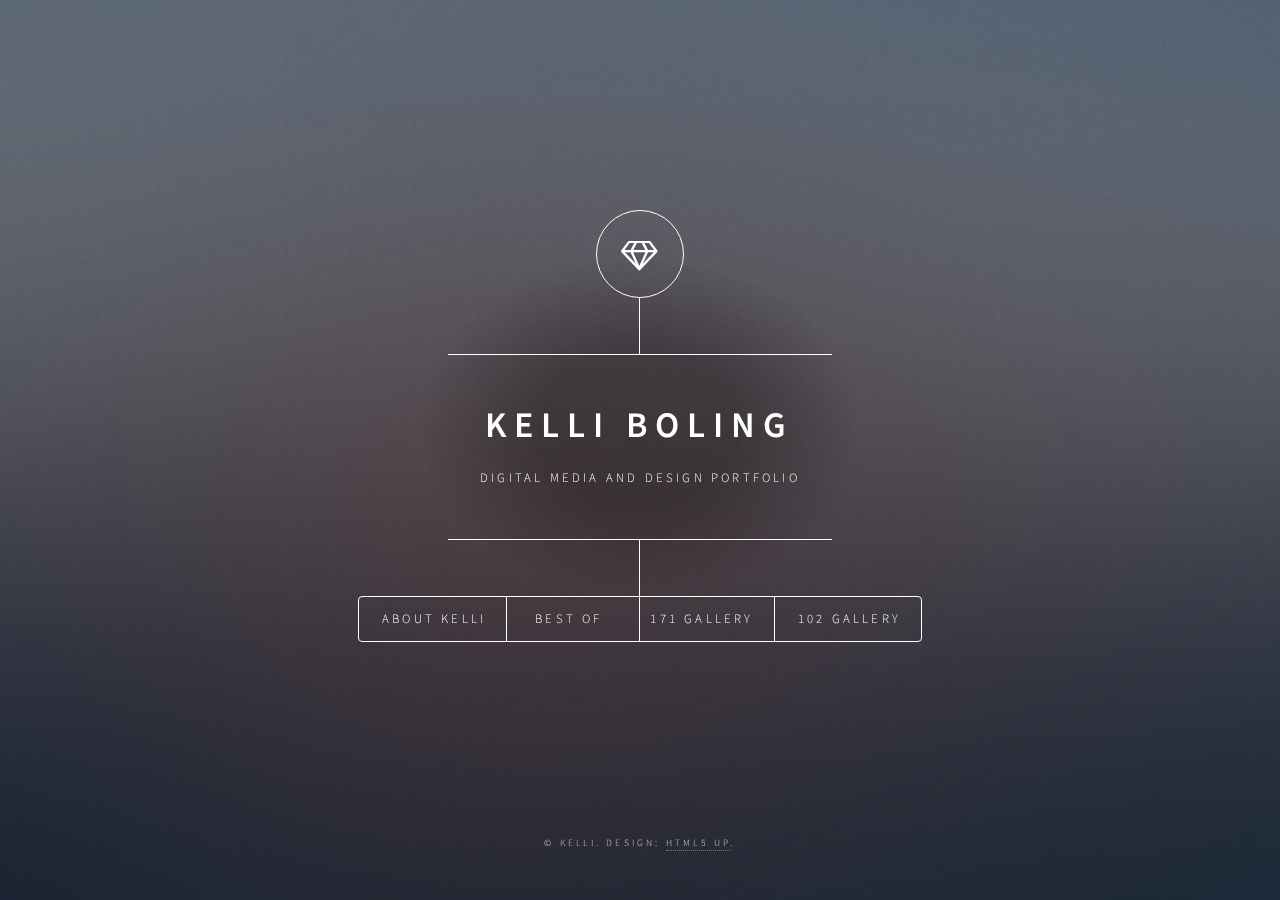
<file: html5up-dimension/index.html>
<!DOCTYPE HTML>
<!--
	Dimension by HTML5 UP
	html5up.net | @ajlkn
	Free for personal and commercial use under the CCA 3.0 license

	(html5up.net/license)
-->
<html>

<head>
	<title>Portfolio</title>
	<meta charset="utf-8" />
	<meta name="viewport" content="width=device-width, initial-scale=1,
	 user-scalable=no" />
	<link rel="stylesheet" href="assets/css/main.css" />
	<noscript>
		<link rel="stylesheet" href="assets/css/noscript.css" /></noscript>
</head>

<body class="is-preload">

	<!-- Wrapper -->
	<div id="wrapper">

		<!-- Header -->
		<header id="header">
			<div class="logo">
				<span class="icon fa-diamond"></span>
			</div>
			<div class="content">
				<div class="inner">
					<h1>Kelli Boling</h1>
					<p>Digital Media and Design Portfolio</p>
				</div>
			</div>
			<nav>
				<ul>
					<li><a href="#about">About Kelli</a></li>
					<li><a href="#bestof">Best of</a></li>
					<li><a href="#art171">171 Gallery</a></li>
					<li><a href="#art102">102 Gallery</a></li>

					<!--<li><a href="#elements">Elements</a></li>-->
				</ul>
			</nav>
		</header>

		<!-- Main -->
		<div id="main">

			<!-- Intro -->
			<article id="art171">
				<h2 class="major">171 Gallery</h2>
			<h3	<p>These photos show off some of my images from the Arts 171 class and
					I choose the pictures based off the composition and outcome of the
					piece.</p> </h3>
				<span class="image main"><img src="boot.jpg" alt="" /></span>
				<p>This piece is a Travel poster to Visit a rather odd place as a
					design challenge, which I placed first in. I used blending and
					shading to give a soft tone to this piece. I used bubble stamps
					to add texture and color to the water. The font was gotten online
					but I edited the font to get it to stand out more and have a vintage look.
				</p>
				<span class="image main"><img src="fashion.jpg" alt="" /></span>
				<p>This poster is using bright colors and odd pictures to gain
					attention towards the Fashion show. The swirl curves around the
					title and location to emphasize it. Theme was a big part of this
					poster and the theme was colorful, ornate, beauty items that could
					be found in the main figure’s room. I used pastel, neon, sparkles to
					make the background pop more.
				</p>
				<span class="image main"><img src="can.jpg" alt="" /></span>
				<p>This poster demonstrates recycling while using bright colors to
					make it appealing to the eye. The text is multicolor to add more
					beauty to the message of the poster along with working with the
					background. The texture of the bottle and bin were made by adding
					shading but in a chunky way so the individual highlights and shadows
					can be scene. The background has a watercolor feel while also
					resembling paper to fit in the theme of recycling.
				</p>


			</article>

			<!-- Work -->
			<article id="bestof">
				<h2 class="major">Best Of</h2>
			<h3	<p> These three photos are what I consider to be my top three designs
					of this class. I judged this by concept and final appearance. </h3>
				</p>
			<span class="image main"><img src="quofum.jpg" alt="" /></span>
				<p>This piece is based on the combination of the book “Quofum” by Alan
					Dean Foster and “Reader Player One” by Ernest Cline. It combines the
					alien Planet, Quofum along with its alien residence, and the video
					game aspects of Ready player one. I used a lot of water color
					blending to get a childrens’ book feel. I designed the Aliens
					based on the detailed descriptions in the book.</p>

				<span class="image main"><img src="Instructions.jpg" alt="" /></span>
				<p>This piece is an instruction manual on how to grow a flower
					the way a scarecrow would. The five step process contains visuals
					of the scarecrow’s directions along with writing.This project was
					meant to focus on line so I used thick lines to outline the main
					ideas of a shape and smaller lines on the details. I used the cross
					hatching to show the texture of the burlap on the scarecrow and I
					overlapped the clouds to give demienion to the sky.
				</p>
				<span class="image main"><img src="carposter.jpg" alt="" /></span>
				<p>This poster uses the pops of neon color to gain attention to the car show.
					It’s a race car in front of a cityscape, during a peculiar storm.
					The neon accents on this poster were used to show a radioactive
					magic brought onto the city. The reflection of the city into the
					water was to add more detail to the otherwise blank bottom to
					accompany the words. </p>


			</article>

			<!-- About -->
			<article id="about">
				<h2 class="major">About Kelli</h2>

				<span class="image main"><img src="34570462_401407083671762_231069780831
					6858368_n.jpg" alt="" /></span>
				<p>Hello I am Kelli Boling and I go to Grand Ledge High School.
					I take a digital media and design class through LCC.
					Throughout the class I won a design challenge and placed in another.
					Back at my high school I play in the band and am apart of the
					marching band along with film club and spanish club. I intend on
					going into some sort of design as I begin to look into colleges.
				</p>
			<p>Contact me at kb81502@yahoo.com</p>
			</article>

			<!-- Contact -->
			<article id="art102">
				<h2 class="major">102 Gallery</h2>
			<h3	<p> This category is based on the projects we did surrounding balance,
				rhythm, unity and other similar concepts.
</p> </h3>
				<span class="image main"><img src="girl.jpg" alt="" /></span>
				<p>The is an image of two girls in a flowing dresses falling through a
					snowy-scene. It’s reflected and in different colors to give it a trippy
					feel, as if they’re falling through different dimensions. In the
					center is the more natural, starting point of the scene. I used
					photos of dancers to get them to have a very whimsical essence and
					a graceful position.
				</p>
				<span class="image main"><img src="toy.jpg" alt="" /></span>
				<p>This is a scene of fun and excitement with toys running rampant
					through a quiet country area. There is a mystical feel to this piece
					and with having a child-like air. I used color theming so everything
					would blend together and look cohesive. I used glittery fireworks to
					sprinkle on the image so it would look more magical. I also cut
					and blended the individual toys into the background so it wasn’t choppy.
				</p>
				<span class="image main"><img src="swordfish.jpg" alt="" /></span>
				<p>Four Images made only out of swordfishes in black and white. They
					form patterns or shapes, such as kelp, sun, and an island.
					The swordfishes we positioned to for shapes by overlapping or
					touching in opposing colors to carve out areas on the canvas. Also
					the touching of fins or noses create even more changed space.
				</p>

			</article>

			<!-- Elements -->
			<article id="elements">
				<h2 class="major">Elements</h2>

				<section>
					<h3 class="major">Text</h3>
					<p>This is <b>bold</b> and this is <strong>strong</strong>. This is
						<i>italic</i> and this is <em>emphasized</em>.
						This is <sup>superscript</sup> text and this is <sub>subscript</sub> text.
						This is <u>underlined</u> and this is code: <code>for (;;) { ... }
						</code>. Finally, <a href="#">this is a link</a>.</p>
					<hr />
					<h2>Heading Level 2</h2>
					<h3>Heading Level 3</h3>
					<h4>Heading Level 4</h4>
					<h5>Heading Level 5</h5>
					<h6>Heading Level 6</h6>
					<hr />
					<h4>Blockquote</h4>
					<blockquote>Fringilla nisl. Donec accumsan interdum nisi, quis ti
						ncidunt felis sagittis eget tempus euismod. Vestibulum ante ipsum
						primis in faucibus vestibulum. Blandit adipiscing eu felis iaculis
						volutpat ac adipiscing accumsan faucibus.
						Vestibulum ante ipsum primis in faucibus lorem ipsum dolor sit amet
						nullam adipiscing eu felis.</blockquote>
					<h4>Preformatted</h4>
					<pre><code>i = 0;

while (!deck.isInOrder()) {
    print 'Iteration ' + i;
    deck.shuffle();
    i++;
}

print 'It took ' + i + ' iterations to sort the deck.';</code></pre>
				</section>

				<section>
					<h3 class="major">Lists</h3>

					<h4>Unordered</h4>
					<ul>
						<li>Dolor pulvinar etiam.</li>
						<li>Sagittis adipiscing.</li>
						<li>Felis enim feugiat.</li>
					</ul>

					<h4>Alternate</h4>
					<ul class="alt">
						<li>Dolor pulvinar etiam.</li>
						<li>Sagittis adipiscing.</li>
						<li>Felis enim feugiat.</li>
					</ul>

					<h4>Ordered</h4>
					<ol>
						<li>Dolor pulvinar etiam.</li>
						<li>Etiam vel felis viverra.</li>
						<li>Felis enim feugiat.</li>
						<li>Dolor pulvinar etiam.</li>
						<li>Etiam vel felis lorem.</li>
						<li>Felis enim et feugiat.</li>
					</ol>
					<h4>Icons</h4>
					<ul class="icons">
						<li><a href="#" class="icon fa-twitter"><span class="label">Twit
									ter</span></a></li>
						<li><a href="#" class="icon fa-facebook"><span class="label">Face
									book</span></a></li>
						<li><a href="#" class="icon fa-instagram"><span class="label">Ins
									tagram</span></a></li>
						<li><a href="#" class="icon fa-github"><span class="label">Github< /span> </a> </li> </ul> <h4>Actions</h4>
										<ul class="actions">
											<li><a href="#" class="button primary">Default</a></li>
											<li><a href="#" class="button">Default</a></li>
										</ul>
										<ul class="actions stacked">
											<li><a href="#" class="button primary">Default</a></li>
											<li><a href="#" class="button">Default</a></li>
										</ul>
				</section>

				<section>
					<h3 class="major">Table</h3>
					<h4>Default</h4>
					<div class="table-wrapper">
						<table>
							<thead>
								<tr>
									<th>Name</th>
									<th>Description</th>
									<th>Price</th>
								</tr>
							</thead>
							<tbody>
								<tr>
									<td>Item One</td>
									<td>Ante turpis integer aliquet porttitor.</td>
									<td>29.99</td>
								</tr>
								<tr>
									<td>Item Two</td>
									<td>Vis ac commodo adipiscing arcu aliquet.</td>
									<td>19.99</td>
								</tr>
								<tr>
									<td>Item Three</td>
									<td> Morbi faucibus arcu accumsan lorem.</td>
									<td>29.99</td>
								</tr>
								<tr>
									<td>Item Four</td>
									<td>Vitae integer tempus condimentum.</td>
									<td>19.99</td>
								</tr>
								<tr>
									<td>Item Five</td>
									<td>Ante turpis integer aliquet porttitor.</td>
									<td>29.99</td>
								</tr>
							</tbody>
							<tfoot>
								<tr>
									<td colspan="2"></td>
									<td>100.00</td>
								</tr>
							</tfoot>
						</table>
					</div>

					<h4>Alternate</h4>
					<div class="table-wrapper">
						<table class="alt">
							<thead>
								<tr>
									<th>Name</th>
									<th>Description</th>
									<th>Price</th>
								</tr>
							</thead>
							<tbody>
								<tr>
									<td>Item One</td>
									<td>Ante turpis integer aliquet porttitor.</td>
									<td>29.99</td>
								</tr>
								<tr>
									<td>Item Two</td>
									<td>Vis ac commodo adipiscing arcu aliquet.</td>
									<td>19.99</td>
								</tr>
								<tr>
									<td>Item Three</td>
									<td> Morbi faucibus arcu accumsan lorem.</td>
									<td>29.99</td>
								</tr>
								<tr>
									<td>Item Four</td>
									<td>Vitae integer tempus condimentum.</td>
									<td>19.99</td>
								</tr>
								<tr>
									<td>Item Five</td>
									<td>Ante turpis integer aliquet porttitor.</td>
									<td>29.99</td>
								</tr>
							</tbody>
							<tfoot>
								<tr>
									<td colspan="2"></td>
									<td>100.00</td>
								</tr>
							</tfoot>
						</table>
					</div>
				</section>

				<section>
					<h3 class="major">Buttons</h3>
					<ul class="actions">
						<li><a href="#" class="button primary">Primary</a></li>
						<li><a href="#" class="button">Default</a></li>
					</ul>
					<ul class="actions">
						<li><a href="#" class="button">Default</a></li>
						<li><a href="#" class="button small">Small</a></li>
					</ul>
					<ul class="actions">
						<li><a href="#" class="button primary icon fa-download">Icon</a></li>
						<li><a href="#" class="button icon fa-download">Icon</a></li>
					</ul>
					<ul class="actions">
						<li><span class="button primary disabled">Disabled</span></li>
						<li><span class="button disabled">Disabled</span></li>
					</ul>
				</section>

				<section>
					<h3 class="major">Form</h3>
					<form method="post" action="#">
						<div class="fields">
							<div class="field half">
								<label for="demo-name">Name</label>
								<input type="text" name="demo-name" id="demo-name" value="" placeholder="Jane Doe" />
							</div>
							<div class="field half">
								<label for="demo-email">Email</label>
								<input type="email" name="demo-email" id="demo-email" value="" placeholder="jane@untitled.tld" />
							</div>
							<div class="field">
								<label for="demo-category">Category</label>
								<select name="demo-category" id="demo-category">
									<option value="">-</option>
									<option value="1">Manufacturing</option>
									<option value="1">Shipping</option>
									<option value="1">Administration</option>
									<option value="1">Human Resources</option>
								</select>
							</div>
							<div class="field half">
								<input type="radio" id="demo-priority-low" name="demo-priority" checked>
								<label for="demo-priority-low">Low</label>
							</div>
							<div class="field half">
								<input type="radio" id="demo-priority-high" name="demo-priority">
								<label for="demo-priority-high">High</label>
							</div>
							<div class="field half">
								<input type="checkbox" id="demo-copy" name="demo-copy">
								<label for="demo-copy">Email me a copy</label>
							</div>
							<div class="field half">
								<input type="checkbox" id="demo-human" name="demo-human" checked>
								<label for="demo-human">Not a robot</label>
							</div>
							<div class="field">
								<label for="demo-message">Message</label>
								<textarea name="demo-message" id="demo-message" placeholder="Enter your message" rows="6"></textarea>
							</div>
						</div>
						<ul class="actions">
							<li><input type="submit" value="Send Message" class="primary" /></li>
							<li><input type="reset" value="Reset" /></li>
						</ul>
					</form>
				</section>

			</article>

		</div>

		<!-- Footer -->
		<footer id="footer">
			<p class="copyright">&copy; Kelli. Design: <a href="https://html5up.n
				et">HTML5 UP</a>.</p>
		</footer>

	</div>

	<!-- BG -->
	<div id="bg"></div>

	<!-- Scripts -->
	<script src="assets/js/jquery.min.js"></script>
	<script src="assets/js/browser.min.js"></script>
	<script src="assets/js/breakpoints.min.js"></script>
	<script src="assets/js/util.js"></script>
	<script src="assets/js/main.js"></script>

</body>

</html>
</file>
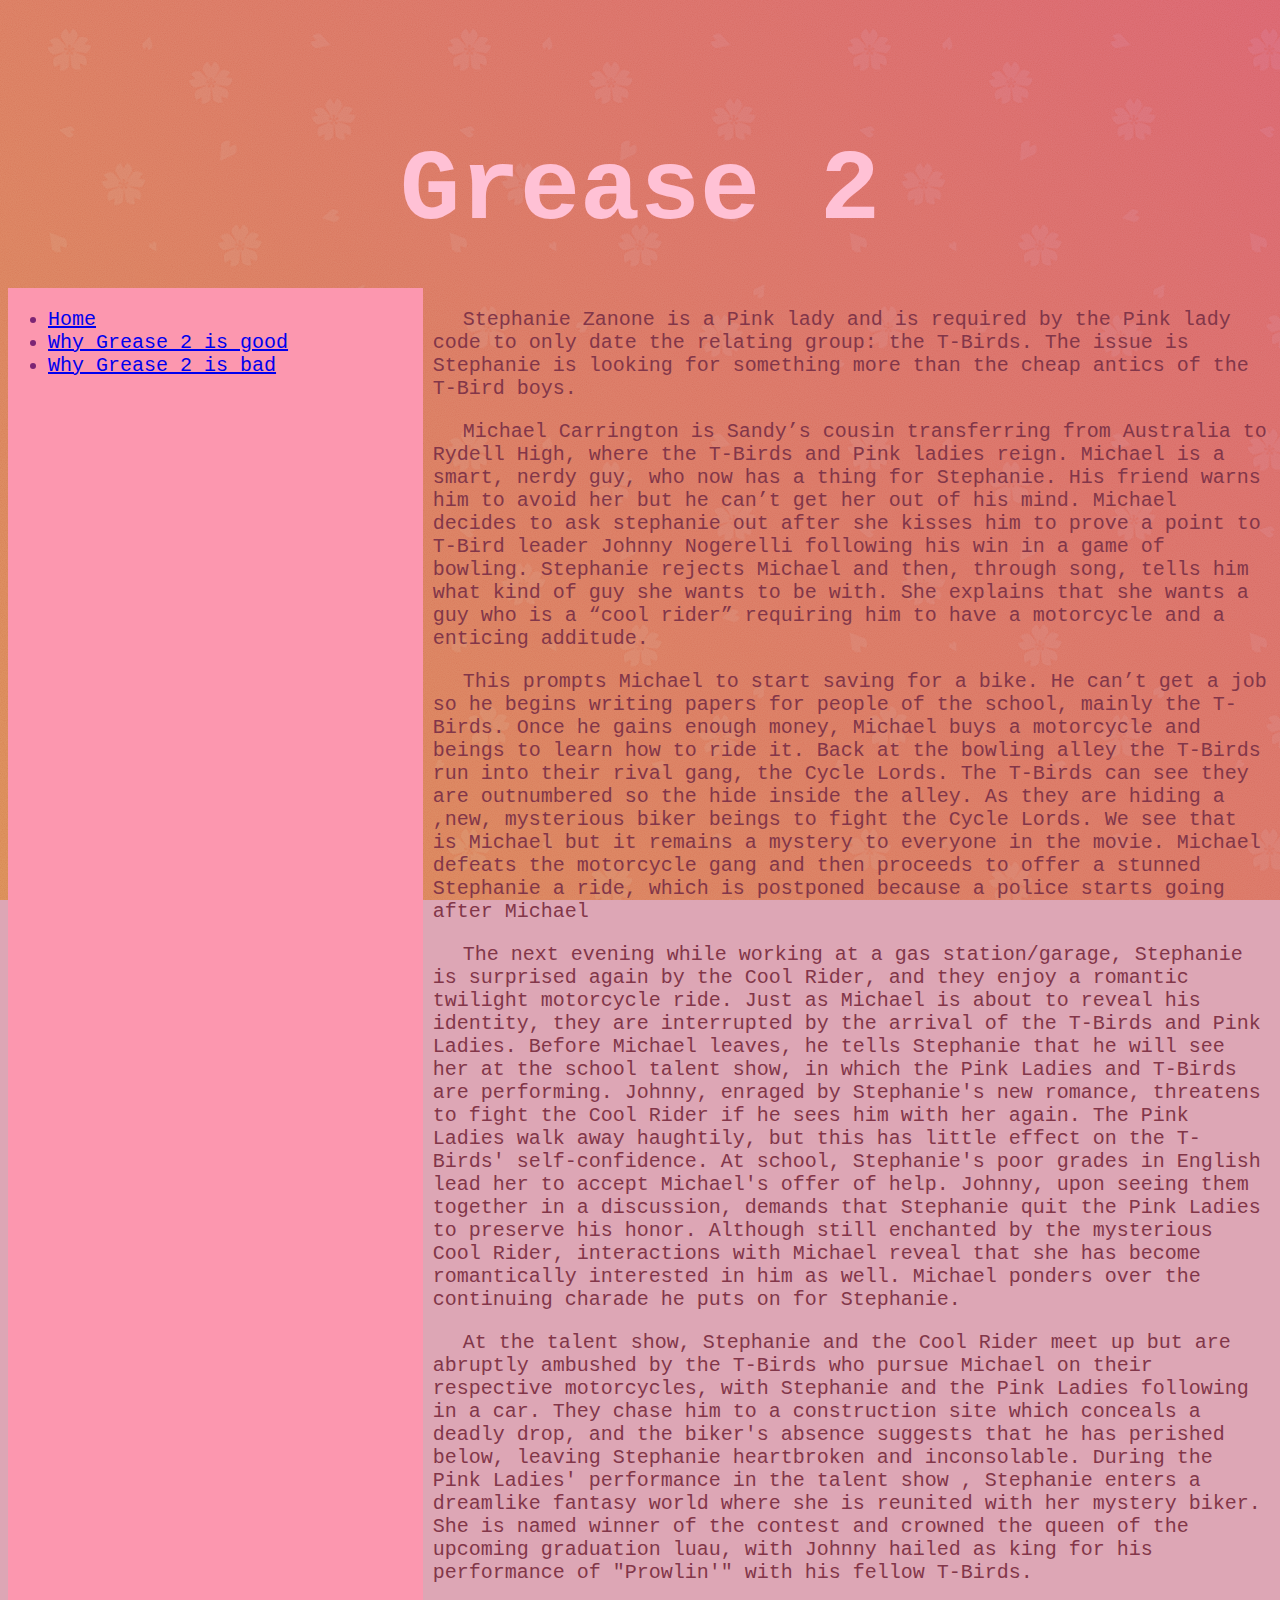
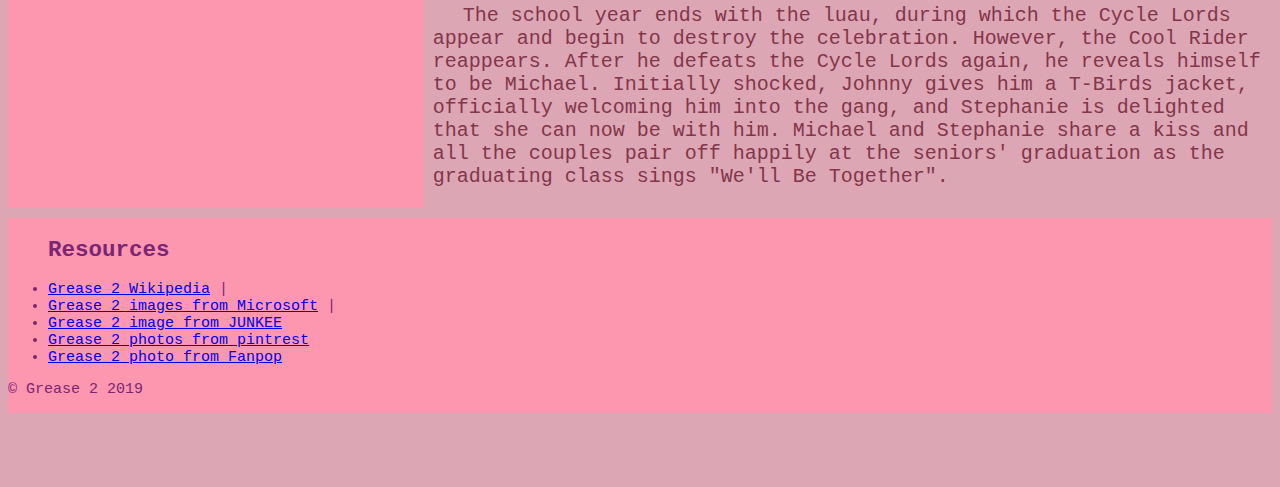
<file: Sims4older/index.html>
<!DOCTYPE html>
<html lang="en" dir="ltr">

<head>
  <meta charset="utf-8">
  <title>Grease 2</title>
  <link rel="stylesheet" type="text/css" href="main.css">


</head>

<body>
  <div class="grid">
    <div class="span-col-3 box1">
      <h1>Grease 2</h1>
    </div>
    <nav>
      <ul>
        <li> <a href="index.html">Home</a></li>
        <li> <a href="goodgrease.html">Why Grease 2 is good</a></li>
        <li> <a href="badgrease.html">Why Grease 2 is bad</a></li>

      </ul>
    </nav>
    <div class="span-col-2 paragraph">
      <p>Stephanie Zanone is a Pink lady and is required by the Pink lady code to only
        date the relating group: the T-Birds. The issue is Stephanie is looking for
        something more than the cheap antics of the T-Bird boys.</p>

      <p>Michael Carrington is Sandy’s cousin transferring from Australia to Rydell High,
        where the T-Birds and Pink ladies reign. Michael is a smart, nerdy guy, who now
        has a thing for Stephanie. His friend warns him to avoid her but he can’t get
        her out of his mind. Michael decides to ask stephanie out after she kisses him
        to prove a point to T-Bird leader Johnny Nogerelli following his win in a
        game of bowling. Stephanie rejects Michael and then, through song, tells him
        what kind of guy she wants to be with. She explains that she wants a guy who
        is a “cool rider” requiring him to have a motorcycle and a enticing additude.</p>

      <p>This prompts Michael to start saving for a bike. He can’t get a job so he begins
        writing papers for people of the school, mainly the T-Birds. Once he gains
        enough money, Michael buys a motorcycle and beings to learn how to ride it. Back
        at the bowling alley the T-Birds run into their rival gang, the Cycle Lords.
        The T-Birds can see they are outnumbered so the hide inside the alley. As they
        are hiding a ,new, mysterious biker beings to fight the Cycle Lords. We see that is
        Michael but it remains a mystery to everyone in the movie. Michael defeats the
        motorcycle gang and then proceeds to offer a stunned Stephanie a ride, which is
        postponed because a police starts going after Michael</P>

      <p>The next evening while working at a gas station/garage, Stephanie is surprised
        again by the Cool Rider, and they enjoy a romantic twilight motorcycle ride.
        Just as Michael is about to reveal his identity, they are interrupted by the
        arrival of the T-Birds and Pink Ladies. Before Michael leaves, he tells Stephanie
        that he will see her at the school talent show, in which the Pink Ladies and
        T-Birds are performing. Johnny, enraged by Stephanie's new romance, threatens
        to fight the Cool Rider if he sees him with her again. The Pink Ladies walk away
        haughtily, but this has little effect on the T-Birds' self-confidence.
        At school, Stephanie's poor grades in English lead her to accept Michael's offer
        of help. Johnny, upon seeing them together in a discussion, demands that
        Stephanie quit the Pink Ladies to preserve his honor. Although still enchanted
        by the mysterious Cool Rider, interactions with Michael reveal that she has
        become romantically interested in him as well. Michael ponders over the
        continuing charade he puts on for Stephanie.</P>
      <p>At the talent show, Stephanie and the Cool Rider meet up but are abruptly
        ambushed by the T-Birds who pursue Michael on their respective motorcycles,
        with Stephanie and the Pink Ladies following in a car. They chase him to a
        construction site which conceals a deadly drop, and the biker's absence
        suggests that he has perished below, leaving Stephanie heartbroken and
        inconsolable. During the Pink Ladies' performance in the talent show , Stephanie
        enters a dreamlike fantasy world where she is reunited with her mystery biker.
        She is named winner of the contest and crowned the queen of the upcoming
        graduation luau, with Johnny hailed as king for his performance of "Prowlin'"
        with his fellow T-Birds.</p>
      <p>The school year ends with the luau, during which the Cycle Lords appear and
        begin to destroy the celebration. However, the Cool Rider reappears. After he
        defeats the Cycle Lords again, he reveals himself to be Michael. Initially
        shocked, Johnny gives him a T-Birds jacket, officially welcoming him into the
        gang, and Stephanie is delighted that she can now be with him. Michael and
        Stephanie share a kiss and all the couples pair off happily at the seniors'
        graduation as the graduating class sings "We'll Be Together". </p>
    </div>

    <footer class="span-col-3">
      <ul class="clearfix">
        <h2>Resources</h2>
        <li><a href="https://en.wikipedia.org/wiki/Grease_2" target="_blank">Grease 2 Wikipedia</a> |</li>
        <li><a href="https://www.microsoft.com/en-us/p/grease-2/8d6kgwzl5nmz?activetab=pivot%3aoverviewtab" target="_blank">Grease 2 images from Microsoft</a> |</li>
        <li><a href="https://junkee.com/revisited-grease-2-was-a-way-better-f
            ilm-than-grease-heres-why/49561" target="_blank"> Grease 2 image
            from JUNKEE</a></li>
        <li><a href="https://www.pinterest.com/pin/695735842406154956/?
            lp=true" target="_blank">Grease 2 photos from pintrest </a></li>
        <li><a href="http://www.fanpop.com/clubs/grease-2/images/3688003/title/grease-2-photo" target="_blank"> Grease 2 photo from Fanpop</a></li>
      </ul>

      <p>&copy; Grease 2 2019</p>
    </footer>

  </div>
</body>

</html>
</file>
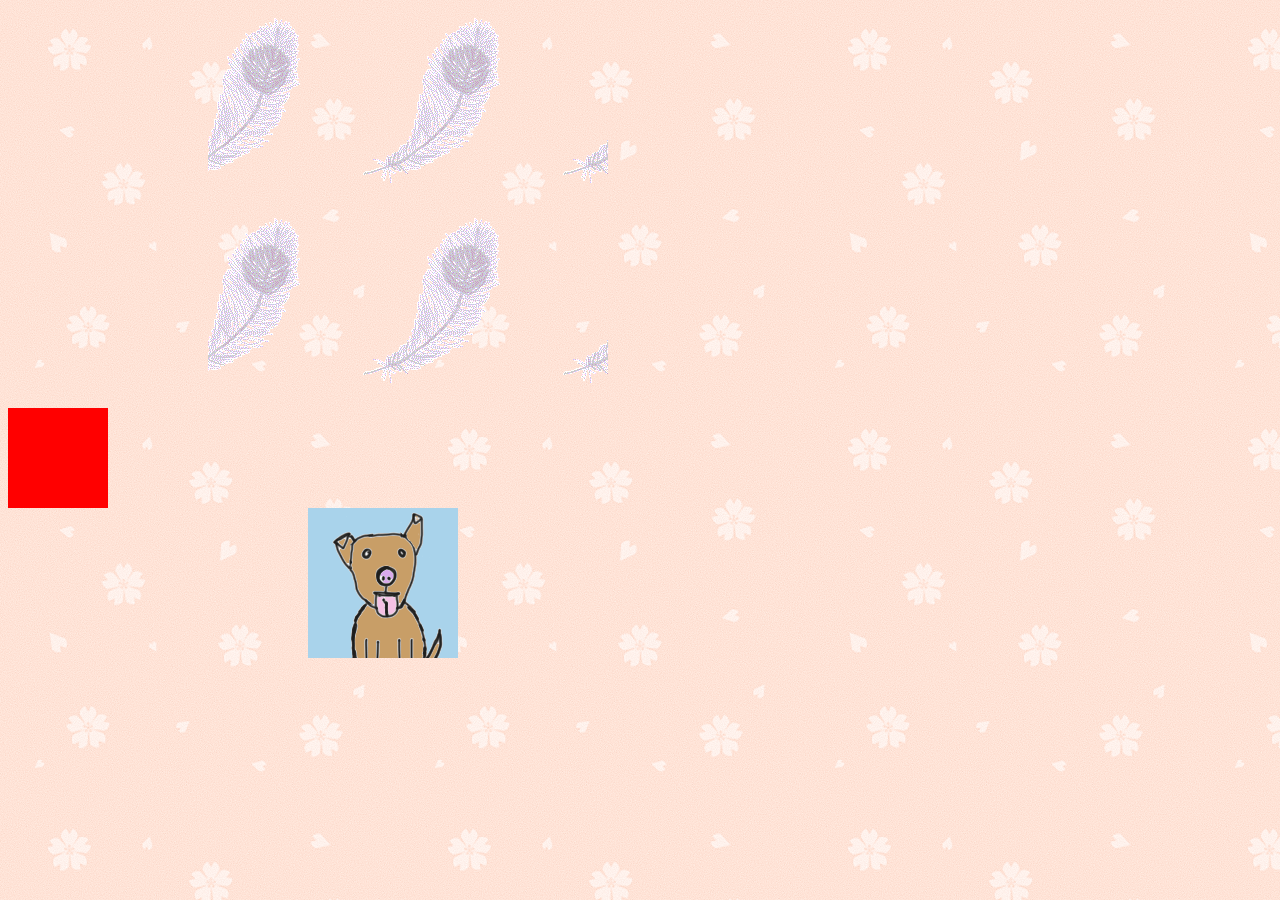
<file: animate.html>
<!DOCTYPE html>
<html lang="en" dir="ltr">

<head>
  <meta charset="utf-8">
  <title>animate</title>
  <style>
    body {
      background-color: #bdcfed;background-image: url("sakura.png"),
       linear-gradient(45deg, #d9a7c7, #fffcdc);
      ;
    }

    .fred {
      width: 100px;
      height: 100px;
      position: relative;
      background-color: red;
      animation-name: example;
      animation-duration: 4s;
      animation-iteration-count: infinite;
    }

    .george {
      height: 400px;
      width: 400px;
      margin-left: 200px;
      background-image: url("featherpattern.png");
      animation-name: movie;
      animation-duration: 10s;
      animation-iteration-count: infinite;
      animation-delay: 1s;
      background-position: center top;
    }

    .kota {
      height: 150px;
      width: 150px;
      background-image: url("dog.gif");
      margin-left:300px;
      animation-name: less;
      animation-duration: 10s;
      animation-iteration-count: infinite;
      animation-delay: 1s;
    }


    @keyframes movie {
      0% {
        background-image: url("featherpattern.png");
      }

      25% {
        background-image: url("full-bloom.png");
      }

      50% {
        background-image: url("gnome.png");
      }

      100% {
        background-image: url("ht@1x.png");
      }
    }


    @keyframes example {
      0% {
        background-color: #d6b3c1;
      }

      25% {
        background-color: #c69bcc;
        transform: scale(1.5);
      }

      50% {
        background-color: #bfddf2;
      }

      100% {
        background-color: #baf2bc;
        border-radius: 50%;
      }
    }

    @keyframes less{
      0% {transform: scale(.5)

      }

      25% {
        transform: scale(1.5);
      }

      50% {box-shadow: 5px 30px 40px #c69bcc

      }

      100% {

        border-radius: 50%;
      }
      }
  </style>
</head>

<body>
  <div class="george"></div>
  <div class="fred"> </div>
    <div class="kota"></div>


</body>

</html>
</file>
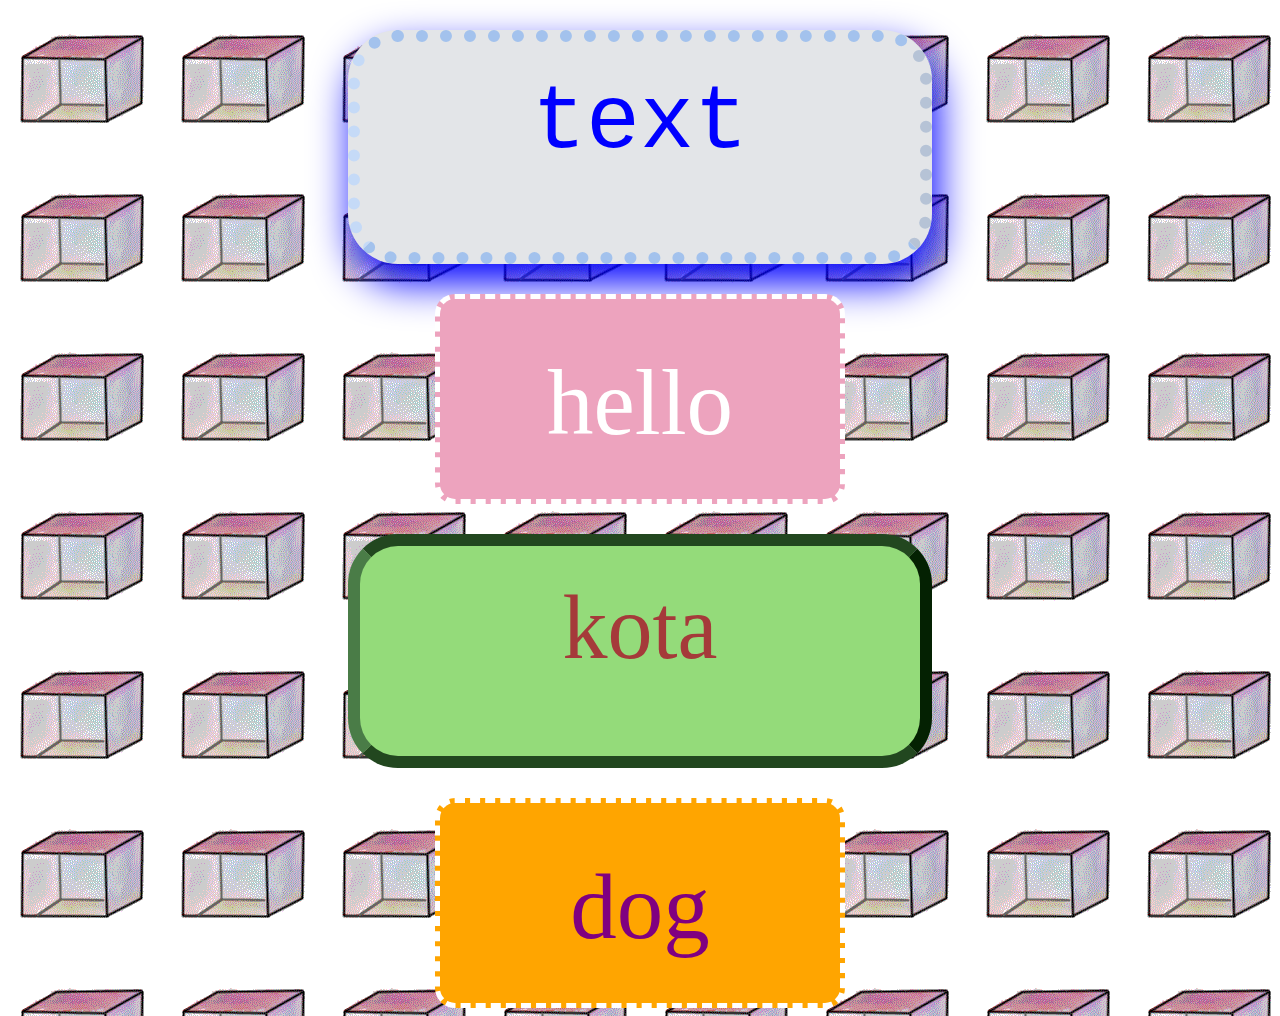
<file: box.html>
<!DOCTYPE html>
<html lang="en" dir="ltr">
  <head>
    <meta charset="utf-8">
    <title>boxes</title>
  <style media="screen">
  body {background:#cbdaef; background-image: url("cube-patteren.png");}

  .box1{background:#e3e5e8;
    width: 500px; height: 150px; padding:30px; border: 12px dotted #a3c2ed;
  border-left: 12px dotted #c5daf7;border-right: 12px dotted #b6c3d6;margin: 30px;margin-left:auto
;margin-right:auto;text-align:center;border-radius:50px;box-shadow: 5px 19px 40px blue;font-family: monospace;font-size:90px;color:blue}

.box3 {background:#94db7a;
  width: 500px; height: 150px; padding:30px; border: 12px solid #22471f;
border-left: 12px solid #4a7c47;border-right: 12px solid #042102;margin: 30px;margin-left:auto
;margin-right:auto;text-align:center;border-radius:50px;font-family:Bookman;font-size:90px;color:#a53a3a}
.box2 {background:#eda3be; width:300px; height: 100px; padding:50px; border: 5px dashed white;margin-left:auto; margin-right:auto;border-radius:20px
;text-align:center;color:white;font-family: fantasy; font-size:93px}
.box4 {background:orange; width:300px; height: 100px; padding:50px; border: 5px dashed white;margin-left:auto; margin-right:auto;border-radius:20px
;text-align:center;color:purple;font-family: fantasy; font-size:93px}
  </style></head>
  <body>
<div class ="box1"<p>text
 </p></div>
 <div class="box2"<p>hello</p>

 </div>
 <div class="box3"<p>kota</p>

 </div>
 <div class="box4"<p>dog</p>

 </div>
  </body>
</html>
</file>
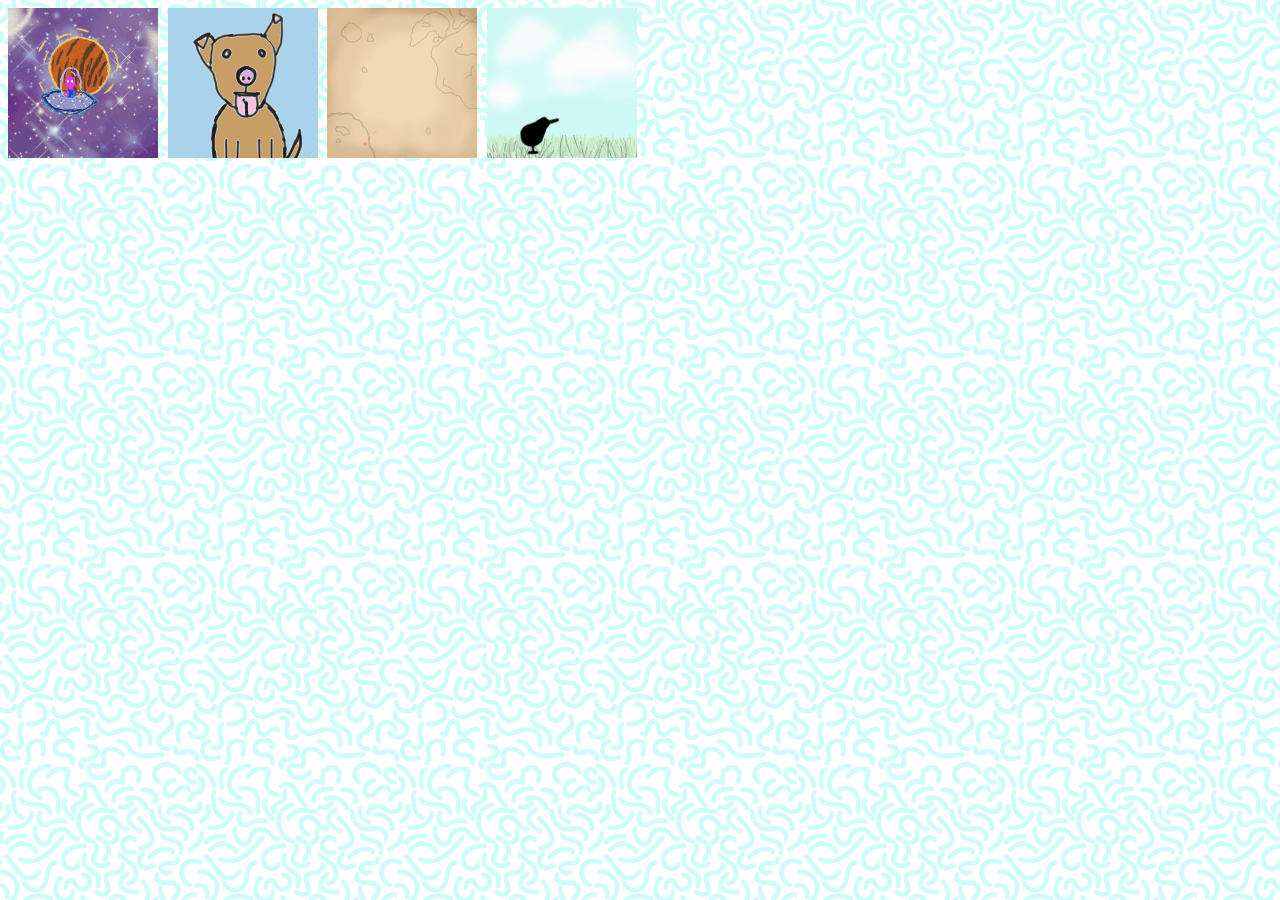
<file: Gif.html>
<!DOCTYPE html>
<html lang="en" dir="ltr">

<head>
  <meta charset="utf-8">
  <title></title>
  <style>
    body {
      background-color: #efe8ef;
      background-image: url("wormz.png");
      color: #563b4f;
      font-family: Cousine;
    }
  </style>
</head>

<body>
  <img src="space.gif" alt="Gif of UFO flying in space"> </body>


<body> <img src="dog.gif" alt="Gif of dog licking his own tongue"> </body>

<body> <img src="map.gif" alt="Gif of map forming"> </body>

<body> <img src="kiwi.gif" alt="Magical flying kiwi gif" </html>
</file>
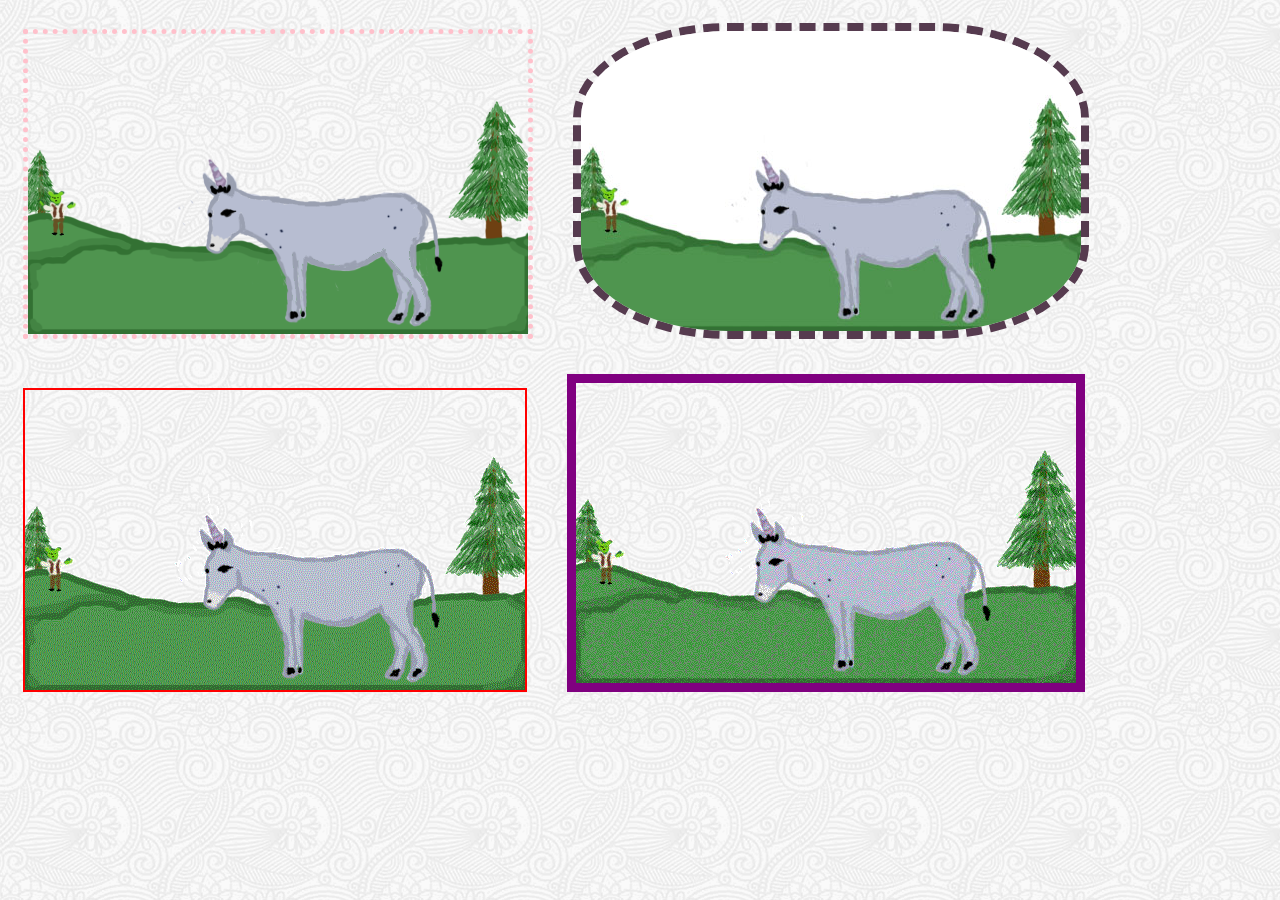
<file: images.html>
<!DOCTYPE html>
<html lang="en" dir="ltr">
  <head>
    <meta charset="utf-8">
    <title></title>
  <style> body {background-color:#efe8ef;background-image: url("full-bloom.png");
    color:#563b4f;font-family: Cousine;

   }
    img {border: 3px solid black;
    margin:15px;
    border-radius:20px
    max-width:100%;
    height:auto}
    .fred{border:8px dashed; border-radius:30%;}
    .mike{border:5px dotted;color: pink}
    .regonald{border:2px solid; color:red}
    .francis{border:9px solid; color:purple}
  </style>
  </head>
  <body>
    <img src="ht@1x.png" alt="Really awesome unicorn with nothing sky" class="mike">
  </body>
</html>

<body>
  <img src="ht.jpg" alt="Same unicorn pig  but a jpg " class="fred">
</body>

<body>
  <img src="ht.gif" alt="The unicorn photo but a gif" class="regonald">
</body>
<body>
  <img src="htrestrictive.gif" alt="Still the same unicorn but a gif that's restrictive" class="francis">
</body>
</file>
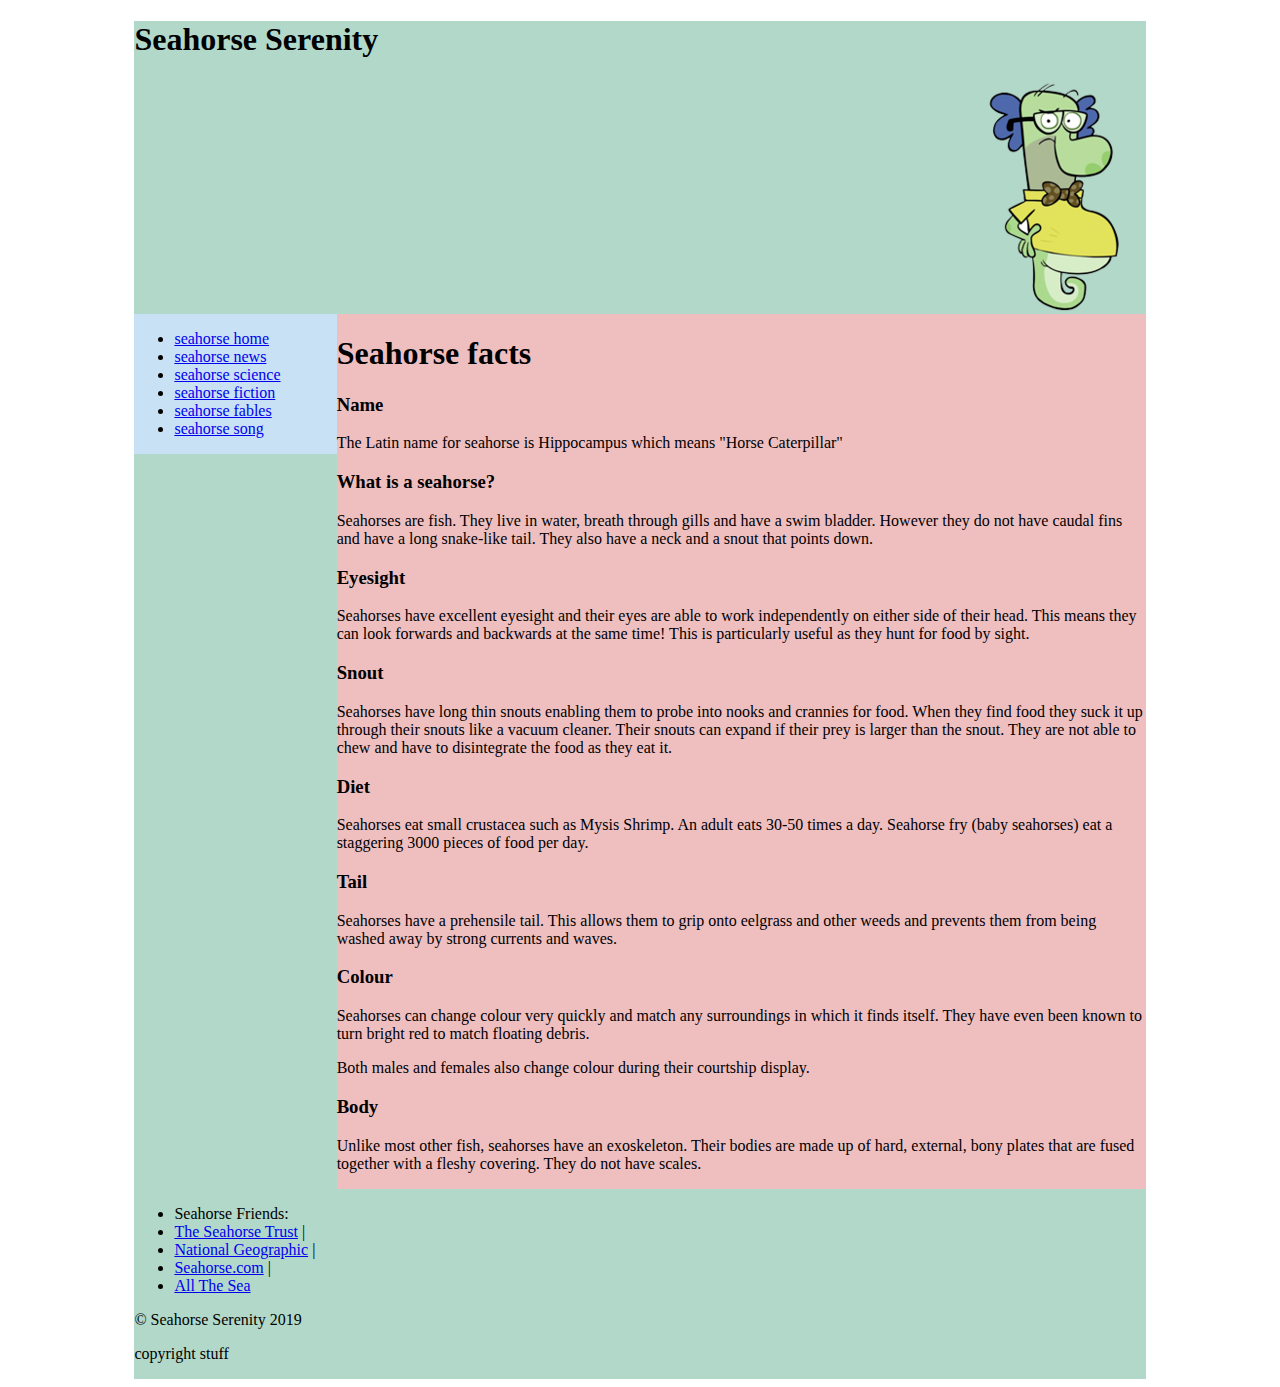
<file: Seahorse.html>
<!DOCTYPE html>
<html lang="en" dir="ltr">

<head>
  <meta charset="utf-8">
  <title>Seahorse Serenity</title>
  <style>
    * {
      box-sizing: border-box;
    }

    main {
      width: 80%;
      margin: 0 auto;
      background: #b1d8c9;}
  img{float:right;}
  nav{width:20%;
  background:#c8e1f4;
  float:left;}

article{width:80%;
  background:#efbfc0;
float:left}

.clearfix::after {
  content: "";
  clear: both;
  display: table;}
  </style>
</head>

<body>
  <main>
    <header class=clearfix>
      <h1>Seahorse Serenity</h1>
      <img src="Mr_baldwin_character.png" alt="Cool Seahrose photo">
    </header>

    <div id="content" class=clearfix>
    <nav class=clearfix>  <ul>
        <li> <a href="#">seahorse home</a></li>
        <li> <a href="#">seahorse news</a></li>
        <li> <a href="#">seahorse science</a></li>
        <li> <a href="#">seahorse fiction</a></li>
        <li> <a href="#">seahorse fables</a></li>
        <li> <a href="#">seahorse song</a></li>
      </ul></nav>
    <article> <h1>Seahorse facts</h1>
      <h3>Name</h3>
      <p>The Latin name for seahorse is Hippocampus which means "Horse Caterpillar"</p>
      <h3>What is a seahorse?</h3>
      <p>Seahorses are fish. They live in water, breath through gills and have a swim bladder.
        However they do not have caudal fins and have a long snake-like tail.
        They also have a neck and a snout that points down.</p>
      <h3>Eyesight</h3>
      <p>Seahorses have excellent eyesight and their eyes are able to work independently
        on either side of their head.
        This means they can look forwards and backwards at the same time!
        This is particularly useful as they hunt for food by sight.</p>
      <h3>Snout</h3>
      <p>Seahorses have long thin snouts enabling them to probe into nooks and crannies
        for food. When they find food they suck it up through their snouts like a vacuum cleaner.
        Their snouts can expand if their prey is larger than the snout. They are not able to chew and
        have to disintegrate the food as they eat it.</p>
      <h3>Diet</h3>
      <p>Seahorses eat small crustacea such as Mysis Shrimp. An adult eats 30-50 times a day.
        Seahorse fry (baby seahorses) eat a staggering 3000 pieces of food per day.</p>
      <h3>Tail</h3>
      <p>Seahorses have a prehensile tail. This allows them to grip onto eelgrass and other weeds and
        prevents them from being washed away by strong currents and waves.</p>
      <h3>Colour</h3>
      <p>Seahorses can change colour very quickly and match any surroundings in which it finds itself.
        They have even been known to turn bright red to match floating debris.</p>
      <p>Both males and females also change colour during their courtship display.</p>
      <h3>Body</h3>
      <p>Unlike most other fish, seahorses have an exoskeleton.
        Their bodies are made up of hard, external, bony plates that are fused
        together with a fleshy covering. They do not have scales.</p></article>
    </div>

    <footer class=clearfix>  <ul class="clearfix">
        <li>Seahorse Friends:</li>
        <li><a href="http://www.theseahorsetrust.org/seahorse-facts.aspx" target="_blank">The Seahorse Trust</a> |</li>
        <li><a href="http://www.nationalgeographic.com/animals/fish/group/seahorses/" target="_blank">National Geographic</a> |</li>
        <li><a href="http://seahorse.com/" target="_blank">Seahorse.com</a> |</li>
        <li><a href="http://www.allthesea.com/Seahorses.html" target="_blank">All The Sea</a></li>
      </ul>
      <p>&copy; Seahorse Serenity 2019</p>
      <p>copyright stuff</p>
    </footer>

  </main>
</body>

</html>
</file>
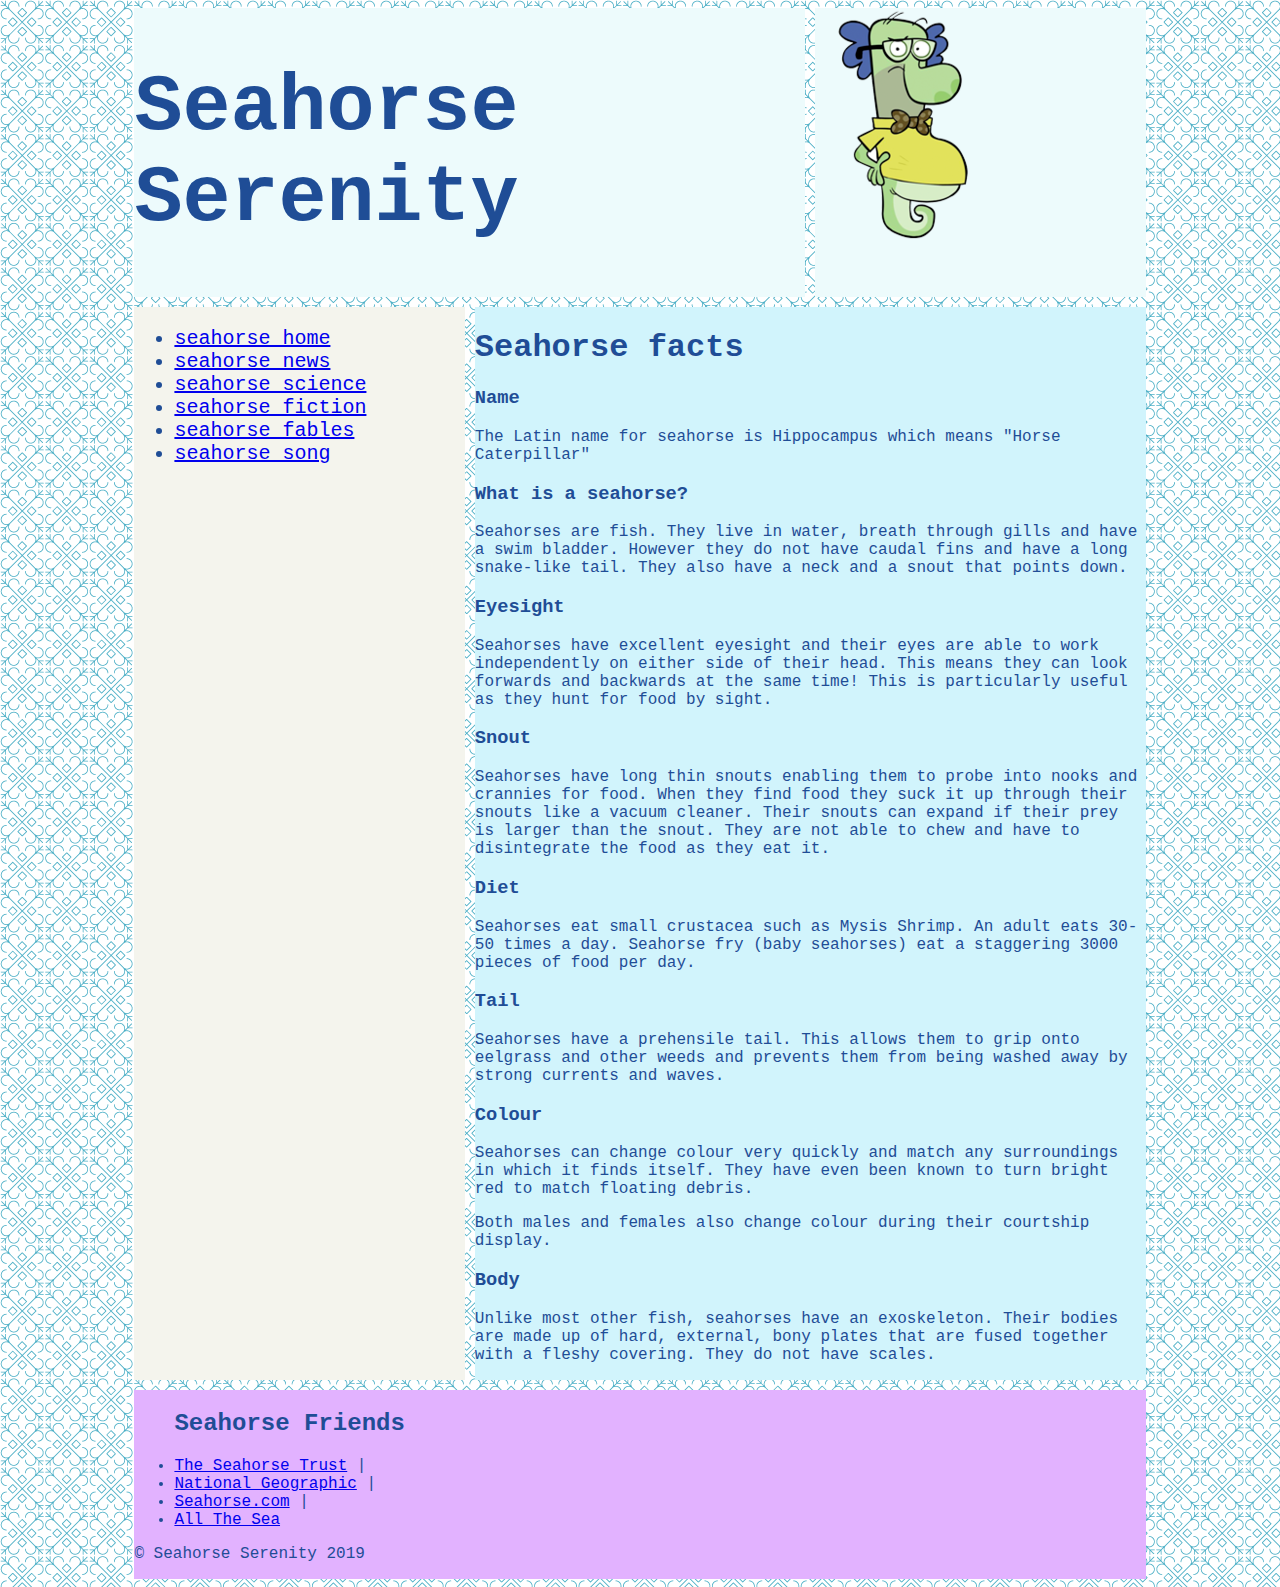
<file: Seahorsegrid.html>
<!DOCTYPE html>
<html lang="en" dir="ltr">

<head>
  <meta charset="utf-8">
  <title>Seahorse grid</title>
  <style>
    body {

              background-color: #efe8ef;
              background-image: url("wavy-dots.png");
              color: #1f4d96;
              font-family: Cousine;
            }
nav {  background: #ffd6e7;
  font-size: 20px;
 }
article{background: #fcedf3}
footer {background: #f6e5ff}

    .grid {
      width: 80%;
      margin: auto;}


    @media only screen and (min-width: 768px) {


      body {

        background-color: #efe8ef;
        background-image: url("morocco.png");
        color: #1f4d96;
        font-family: Cousine;
      }

      #title {
        background: #edfbfc;
        font-size: 40px;

        ;
      }

      #image {
        background: #edfbfc
      }

      nav {
        background: #f4f4ed;
        font-size: 20px;
      }

      article {
        background: #d1f4fc;
      }

      footer {
        background: #e2b2ff;
      }

      .grid {
        display: grid;
        grid-template-columns: repeat(3, 1fr);
        grid-gap: 10px;
      }

      .span-col-2 {
        grid-column: span 2 / auto;
      }

      .span-col-3 {
        grid-column: span 3 / auto;
      }
    }
  </style>
</head>

<body>

  <div class="grid">
    <div id="title" class="span-col-2">
      <h1>Seahorse Serenity</h1>
    </div>

    <div id="image"><img src="Mr_baldwin_character.png" alt="Cool Seahorse photo"></div>

    <nav>
      <ul>
        <li> <a href="#">seahorse home</a></li>
        <li> <a href="#">seahorse news</a></li>
        <li> <a href="#">seahorse science</a></li>
        <li> <a href="#">seahorse fiction</a></li>
        <li> <a href="#">seahorse fables</a></li>
        <li> <a href="#">seahorse song</a></li>
      </ul>
    </nav>

    <article class="span-col-2">
      <h1>Seahorse facts</h1>
      <h3>Name</h3>
      <p>The Latin name for seahorse is Hippocampus which means "Horse Caterpillar"</p>
      <h3>What is a seahorse?</h3>
      <p>Seahorses are fish. They live in water, breath through gills and have a swim bladder.
        However they do not have caudal fins and have a long snake-like tail.
        They also have a neck and a snout that points down.</p>
      <h3>Eyesight</h3>
      <p>Seahorses have excellent eyesight and their eyes are able to work independently
        on either side of their head.
        This means they can look forwards and backwards at the same time!
        This is particularly useful as they hunt for food by sight.</p>
      <h3>Snout</h3>
      <p>Seahorses have long thin snouts enabling them to probe into nooks and crannies
        for food. When they find food they suck it up through their snouts like a vacuum cleaner.
        Their snouts can expand if their prey is larger than the snout. They are not able to chew and
        have to disintegrate the food as they eat it.</p>
      <h3>Diet</h3>
      <p>Seahorses eat small crustacea such as Mysis Shrimp. An adult eats 30-50 times a day.
        Seahorse fry (baby seahorses) eat a staggering 3000 pieces of food per day.</p>
      <h3>Tail</h3>
      <p>Seahorses have a prehensile tail. This allows them to grip onto eelgrass and other weeds and
        prevents them from being washed away by strong currents and waves.</p>
      <h3>Colour</h3>
      <p>Seahorses can change colour very quickly and match any surroundings in which it finds itself.
        They have even been known to turn bright red to match floating debris.</p>
      <p>Both males and females also change colour during their courtship display.</p>
      <h3>Body</h3>
      <p>Unlike most other fish, seahorses have an exoskeleton.
        Their bodies are made up of hard, external, bony plates that are fused
        together with a fleshy covering. They do not have scales.</p>

    </article>

    <footer class="span-col-3">
      <ul class="clearfix">
        <h2>Seahorse Friends</h2>
        <li><a href="http://www.theseahorsetrust.org/seahorse-facts.aspx" target="_blank">The Seahorse Trust</a> |</li>
        <li><a href="http://www.nationalgeographic.com/animals/fish/group/seahorses/" target="_blank">National Geographic</a> |</li>
        <li><a href="http://seahorse.com/" target="_blank">Seahorse.com</a> |</li>
        <li><a href="http://www.allthesea.com/Seahorses.html" target="_blank">All The Sea</a></li>
      </ul>
      <p>&copy; Seahorse Serenity 2019</p>
    </footer>

  </div>
</body>

</html>
</file>
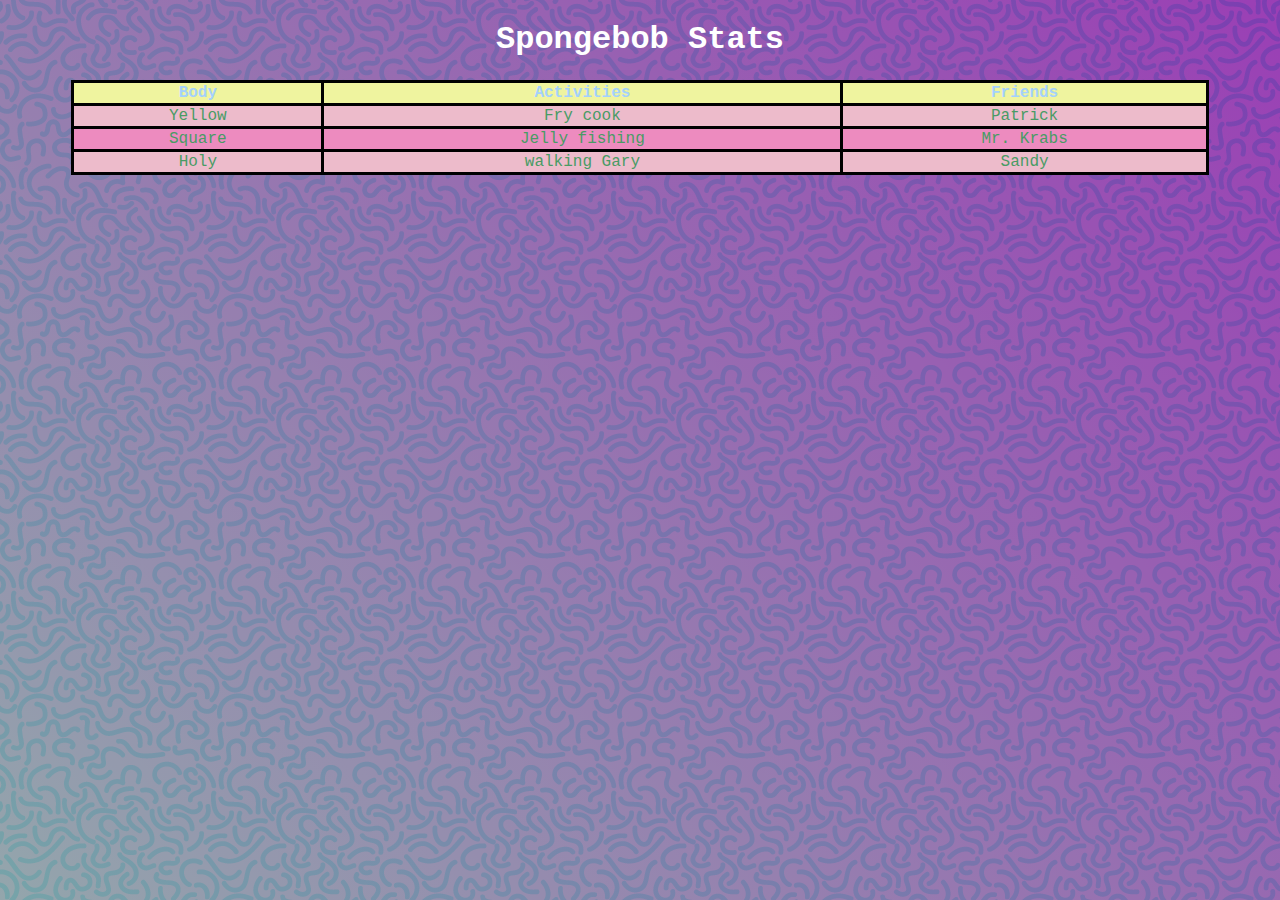
<file: tables.html>
<!DOCTYPE html>
<html lang="en" dir="ltr">

<head>
  <meta charset="utf-8">
  <title>Sponge Bob Chart</title>
  <style>
    body {
      background-color: #dda6b5;
      background-image: url("wormz.png"), linear-gradient(45deg, #aafff2, #b260ff);
      ;
      background-blend-mode: multiply;
      background-attachment: fixed;
      color: white;
      font-family: Cousine;
    }

    h1 {
      text-align: center;
    }

    table {
      border: 1px solid black;
      width: 90%;
      margin: auto;
      text-align: center;
      border-collapse: collapse;
    }

    thead {
      background: #eff49f;
      color: #a4d1fc
    }

    tbody {
      background: #edbbcb;
      color: #499b65
    }

    tr:nth-child(even) {
      background: #ed8bbf
    }

    td:hover {
      background: #b1b8dd
    }

    td,
    th {
      border: 3px solid black
    }
  </style>
</head>
<h1>Spongebob Stats</h1>

<body>
  <table>
    <thead>
  <tr>
    <th>Body</th>
    <th>Activities</th>
    <th>Friends</th>
  </tr>
</thead>
<tbody>
  <tr>
    <td>Yellow</td>
    <td>Fry cook</td>
    <td>Patrick</td>
  </tr>
  <tr>
    <td>Square</td>
    <td>Jelly fishing</td>
    <td>Mr. Krabs</td>
  </tr>
  <tr>
    <td>Holy</td>
    <td>walking Gary</td>
    <td>Sandy</td>
  </tr>

</tbody>
</table>

</body>

</html>
</file>
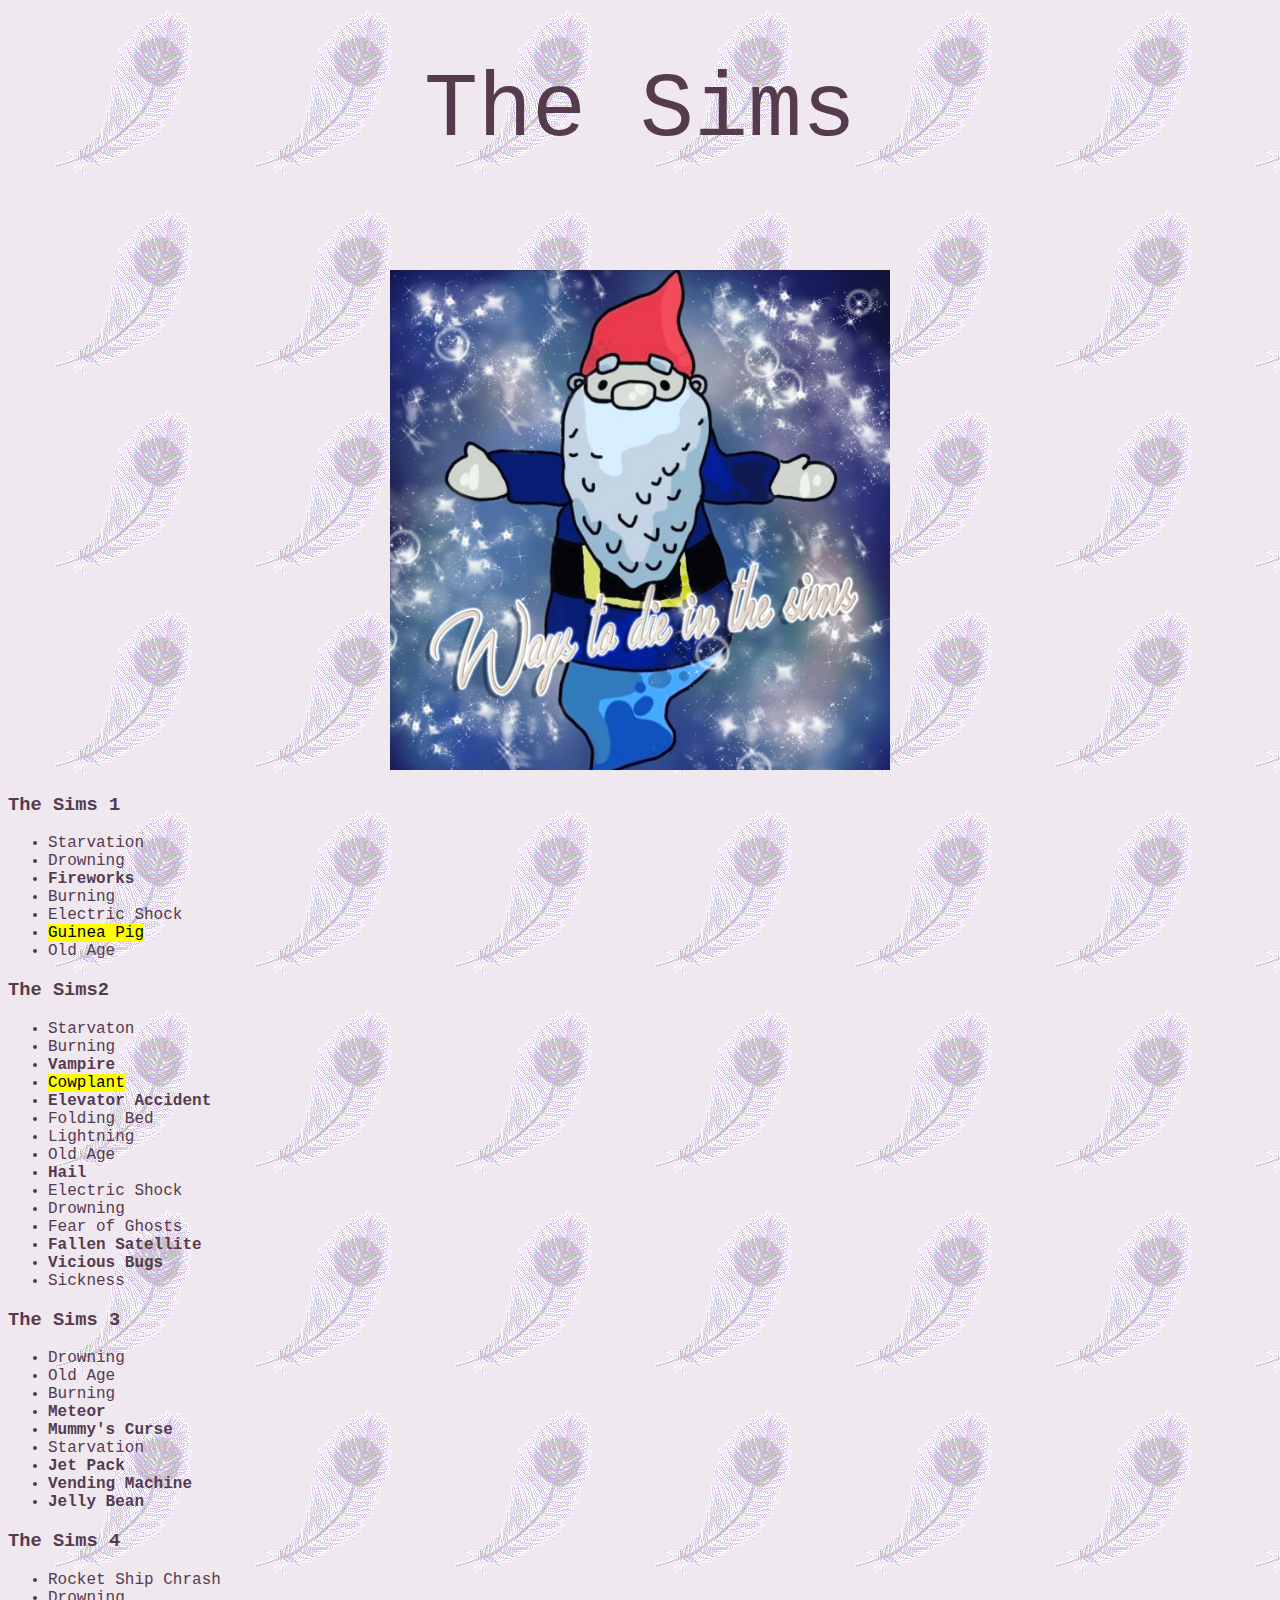
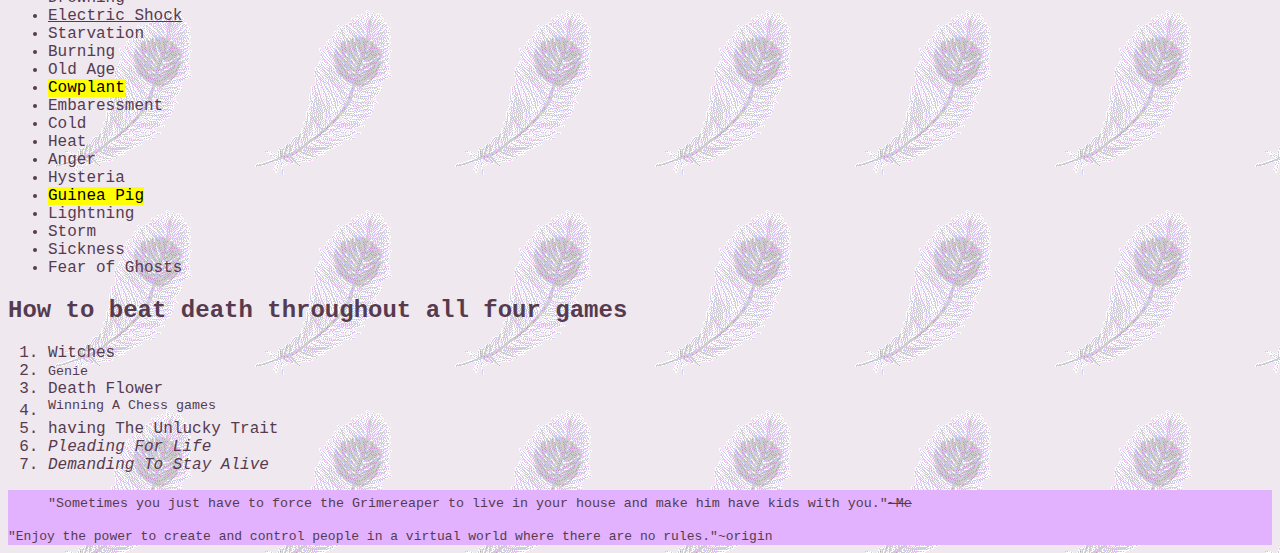
<file: text.html>
<!DOCTYPE html>
<html lang="en" dir="ltr">

<head>
  <style media="screen">
    body {
      background-color: #efe8ef;
      background-image: url("featherpattern.png");
      color: #563b4f;
      font-family: Cousine;

    }

    .rob {
      height: 500px;
      width: 500px;
      padding: 0 auto;
    }

    .box1 {
      width: 500px;
      height: 150px;
      padding: 30px;
      margin: 30px;
      margin-left: auto;
      margin-right: auto;
      text-align: center;
      border-radius: 50px;
      font-family: Cousine;
      font-size: 90px;
      color: #efe8e
    }
    .center {text-align: center;}


    footer {
      background: #e2b2ff;
    }



  </style>
  <title>The sims</title>
  <meta charset="utf-8">

</head>

<body>
  <div class="box1" <p>The Sims
    </p>
  </div>

<p class="center"><img src="gnome.png" alt="dead gnome graphic" class="rob"></p>



  <h3>The Sims 1</h3>
  <ul>
    <li>Starvation</li>
    <li>Drowning</li>
    <li><b>Fireworks</b></li>
    <li>Burning</li>
    <li>Electric Shock</li>
    <li><mark>Guinea Pig<mark></li>
    <li>Old Age</li>

  </ul>
  <h3>The Sims2</h3>
  <ul>


    <li>Starvaton</li>
    <li>Burning</li>
    <li><strong>Vampire</strong></li>
    <li><mark>Cowplant</mark></li>
    <li><b>Elevator Accident</b></li>
    <li>Folding Bed
    <li>Lightning</li>
    <li>Old Age</li>
    <li><b>Hail</b></li>
    <li>Electric Shock</li>
    <li>Drowning</li>
    <li>Fear of Ghosts</li>
    <li><b>Fallen Satellite</b></li>
    <li><b>Vicious Bugs</b></li>
    <li>Sickness</li>
  </ul>

  <body>

    <h3>The Sims 3</h3>
    <ul>
      <li>Drowning</li>
      <li>Old Age</li>
      <li>Burning</li>
      <li><b>Meteor</b></li>
      <li><b>Mummy's Curse</b></li>
      <li>Starvation</li>
      <li><b>Jet Pack</b></li>
      <li><b>Vending Machine</b></li>
      <li><b>Jelly Bean</b></li>
    </ul>
    <h3>The Sims 4</h3>
    <ul>
      <li>Rocket Ship Chrash</li>
      <li>Drowning</li>
      <li><ins>Electric Shock</ins></li>
      <li>Starvation</li>
      <li>Burning</li>
      <li>Old Age</li>
      <li><mark>Cowplant</mark></li>
      <li>Embaressment</li>
      <li>Cold</li>
      <li>Heat</li>
      <li>Anger</li>
      <li>Hysteria</li>
      <li><mark>Guinea Pig</mark></li>
      <li> Lightning</li>
      <li> Storm</li>
      <li>Sickness</li>
      <li>Fear of Ghosts</li>
    </ul>

    <h2> How to beat death throughout all four games</h2>
    <ol>
      <li>Witches</li>
      <li><small>Genie</small></li>
      <li>Death Flower</li>
      <li><sup>Winning A Chess games</sup></li>
      <li>having The Unlucky Trait</li>
      <li><em>Pleading For Life</em></li>
      <li><i>Demanding To Stay Alive</i></li>
    </ol>
  <footer><blockquote>
      <sub>"Sometimes you just have to force the Grimereaper to live in your house and make him have kids with you."<del>~Me</del></sub>
    </blockquote>

    <code>
      "Enjoy the power to create and control people in a virtual world where there are no rules."~origin
    </code></footer>
</file>
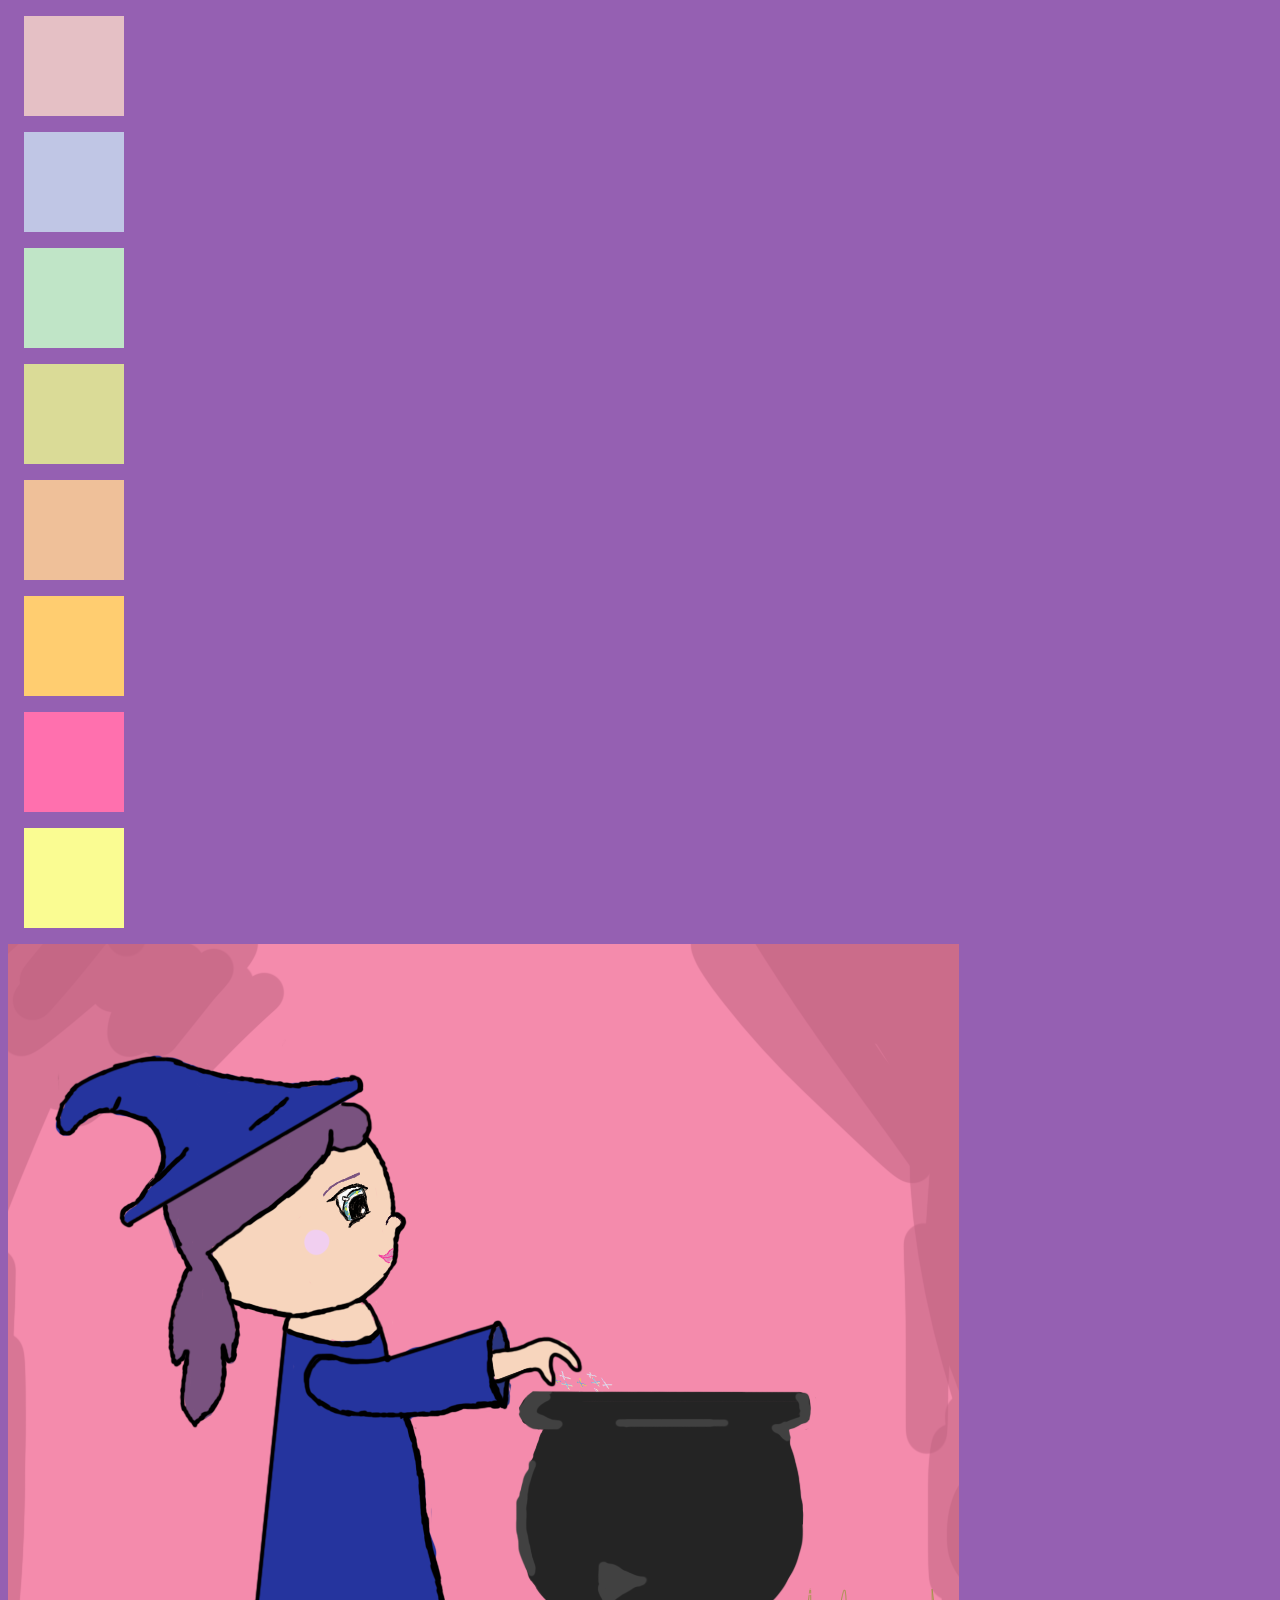
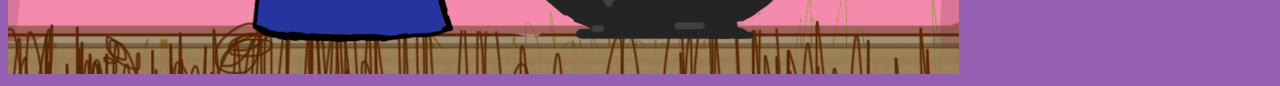
<file: transforms.html>
<!DOCTYPE html>
<html lang="en" dir="ltr">

<head>
  <meta charset="utf-8">
  <title>transforms page</title>
  <style>
    body {
      background-color: #9560b2;
    }

    div {
      width: 100px;
      height: 100px;
      background-color: #efc099;
      margin: 1rem;
    }

    #box1 {
      transition: transform .5s;
      background-color: #e5c0c5
    }

    #box1:hover {
      transform: rotate(45deg);
      border-radius: 20%;
      background-color: #c0e5c7
    }

    #box2 {
      transition: transform 1s linear;
      background-color: #c0c6e5
    }

    #box2:hover {
      transform: scale(.5);
      border-radius: 40%;
      background-color: #dadb97
    }

    #box3 {
      background-color: #c0e5c7
    }

    #box3:hover {
      transform: rotate(60deg);
      background-color: #c7e8e4;
      height: 70px;
      width: 200px;
      border: 5px solid #f2dad5
    }

    #box4 { transition: transform 4s linear; background-color: #dadb97
    }

    #box4:hover {transform: scale(7);
      background-color: #ffcd70;
      box-shadow: 5px 19px 40px #ff856d;
      border-radius: 30%
    }

    #box5 {transition: 2s linear
      background-color: #c7e8e4
    }

    #box5:hover {
      transform: translate(30px);
      background-color: #ff70ae;
      border: 3px dotted white
    }

    #box6 {transition: transform 2s linear;
      background-color: #ffcd70
    }

    #box6:hover {transform: rotate(20deg);
      background-color: #fafc92;
      padding: 30px;
      border: 12px solid #22471f;
      border-left: 12px solid #4a7c47;
      border-right: 12px solid #042102;
      border-radius: 50px;}

    #box7 {
      background-color: #ff70ae}

    #box7:hover {
      background-color: #e5c0c5;
      border-top: 3px dashed white;
      border-left: 3px dashed black;
      border-right: 3px dashed black;
      border-bottom: 3px dashed white;
      box-shadow:29px 29px 40px #ece3ef
    }


    #box8 {transition: transform 4s linear; background-color: #fafc92
    }

    #box8:hover {transform: scale(2);background-color: #c0c6e5; border: 10px solid #d9ccdd}
  </style>
</head>

<body>
  <div id="box1"> </div>
  <div id="box2"> </div>
  <div id="box3"> </div>
  <div id="box4"> </div>
  <div id="box5"> </div>
  <div id="box6"> </div>
  <div id="box7"> </div>
  <div id="box8"> </div>
</body>
<body>
  <img src="witch.png" alt="Witch picture" class="mike">
</body>
</html>
</file>
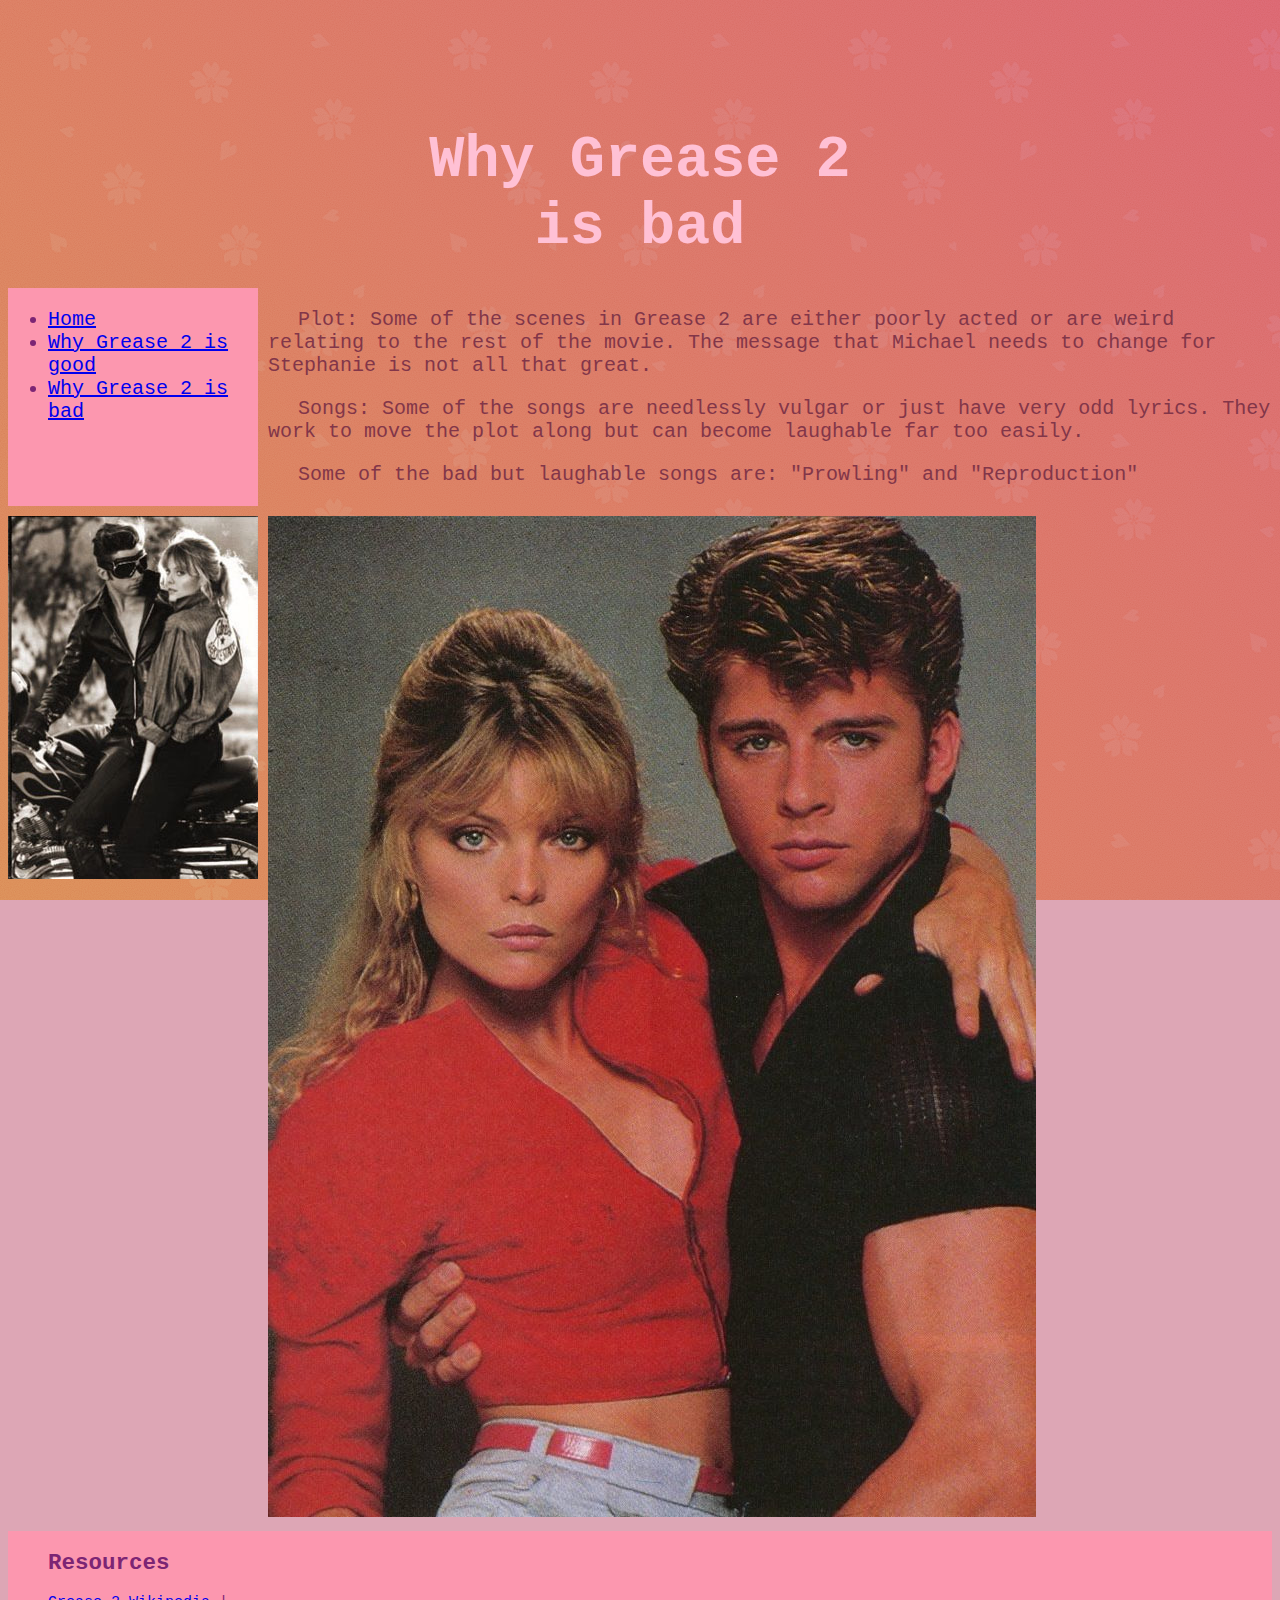
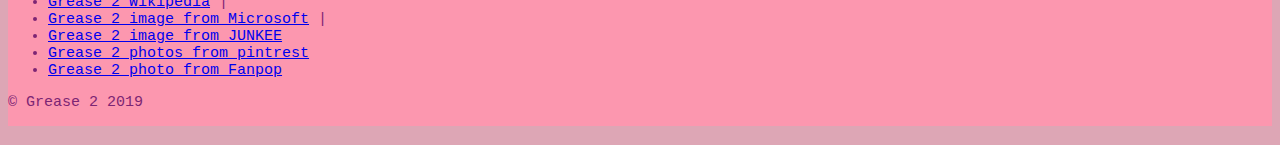
<file: Sims4older/badgrease.html>
<!DOCTYPE html>
<html lang="en" dir="ltr">

<head>
  <meta charset="utf-8">
  <title>Why Grease 2 is bad</title>
  <link rel="stylesheet" type="text/css" href="main.css">
</head>

<body>
  <div class="grid">
    <div class="span-col-3 box1">
      <h3>Why Grease 2 is bad</h3>
    </div>
    <nav>
      <ul>
        <li> <a href="index.html">Home</a></li>
        <li> <a href="goodgrease.html">Why Grease 2 is good</a></li>
        <li> <a href="badgrease.html">Why Grease 2 is bad</a></li>

      </ul>
    </nav>
    <div class="span-col-2 paragraph">
      <p>Plot: Some of the scenes in Grease 2 are either poorly acted or are
        weird relating to the rest of the movie. The message that Michael needs
        to change for Stephanie is not all that great. </p>
      <p>Songs: Some of the songs are needlessly vulgar or just have very odd lyrics.
        They work to move the plot along but can become laughable far too easily. </p>
      <p> Some of the bad but laughable songs are: "Prowling" and "Reproduction"

    </div>


    <div id="image"><img src="Grease-2-grease-2-3688003-250-363.jpg" alt="Grease 2 poster"></div>


    <div id="image"><img src="7f02d00b791dd5514c92f827e3823b14.jpg" alt="Group photo"></div>






    <footer class="span-col-3">
      <ul class="clearfix">
        <h2>Resources</h2>
        <li><a href="https://en.wikipedia.org/wiki/Grease_2" target="_blank">Grease 2 Wikipedia</a> |</li>
        <li><a href="https://www.microsoft.com/en-us/p/grease-2/8d6kgwzl5nmz?
            activetab=pivot%3aoverviewtab" target="_blank">Grease 2 image from
            Microsoft</a> |</li>
        <li><a href="https://junkee.com/revisited-grease-2-was-a-way-better-f
            ilm-than-grease-heres-why/49561" target="_blank"> Grease 2 image
            from JUNKEE</a></li>
        <li><a href="https://www.pinterest.com/pin/695735842406154956/?
            lp=true" target="_blank">Grease 2 photos from pintrest </a></li>
        <li><a href="http://www.fanpop.com/clubs/grease-2/images/3688003/title/grease-2-photo" target="_blank"> Grease 2 photo from Fanpop</a></li>
      </ul>
      <p>&copy; Grease 2 2019</p>
    </footer>
</body>

</html>
</file>
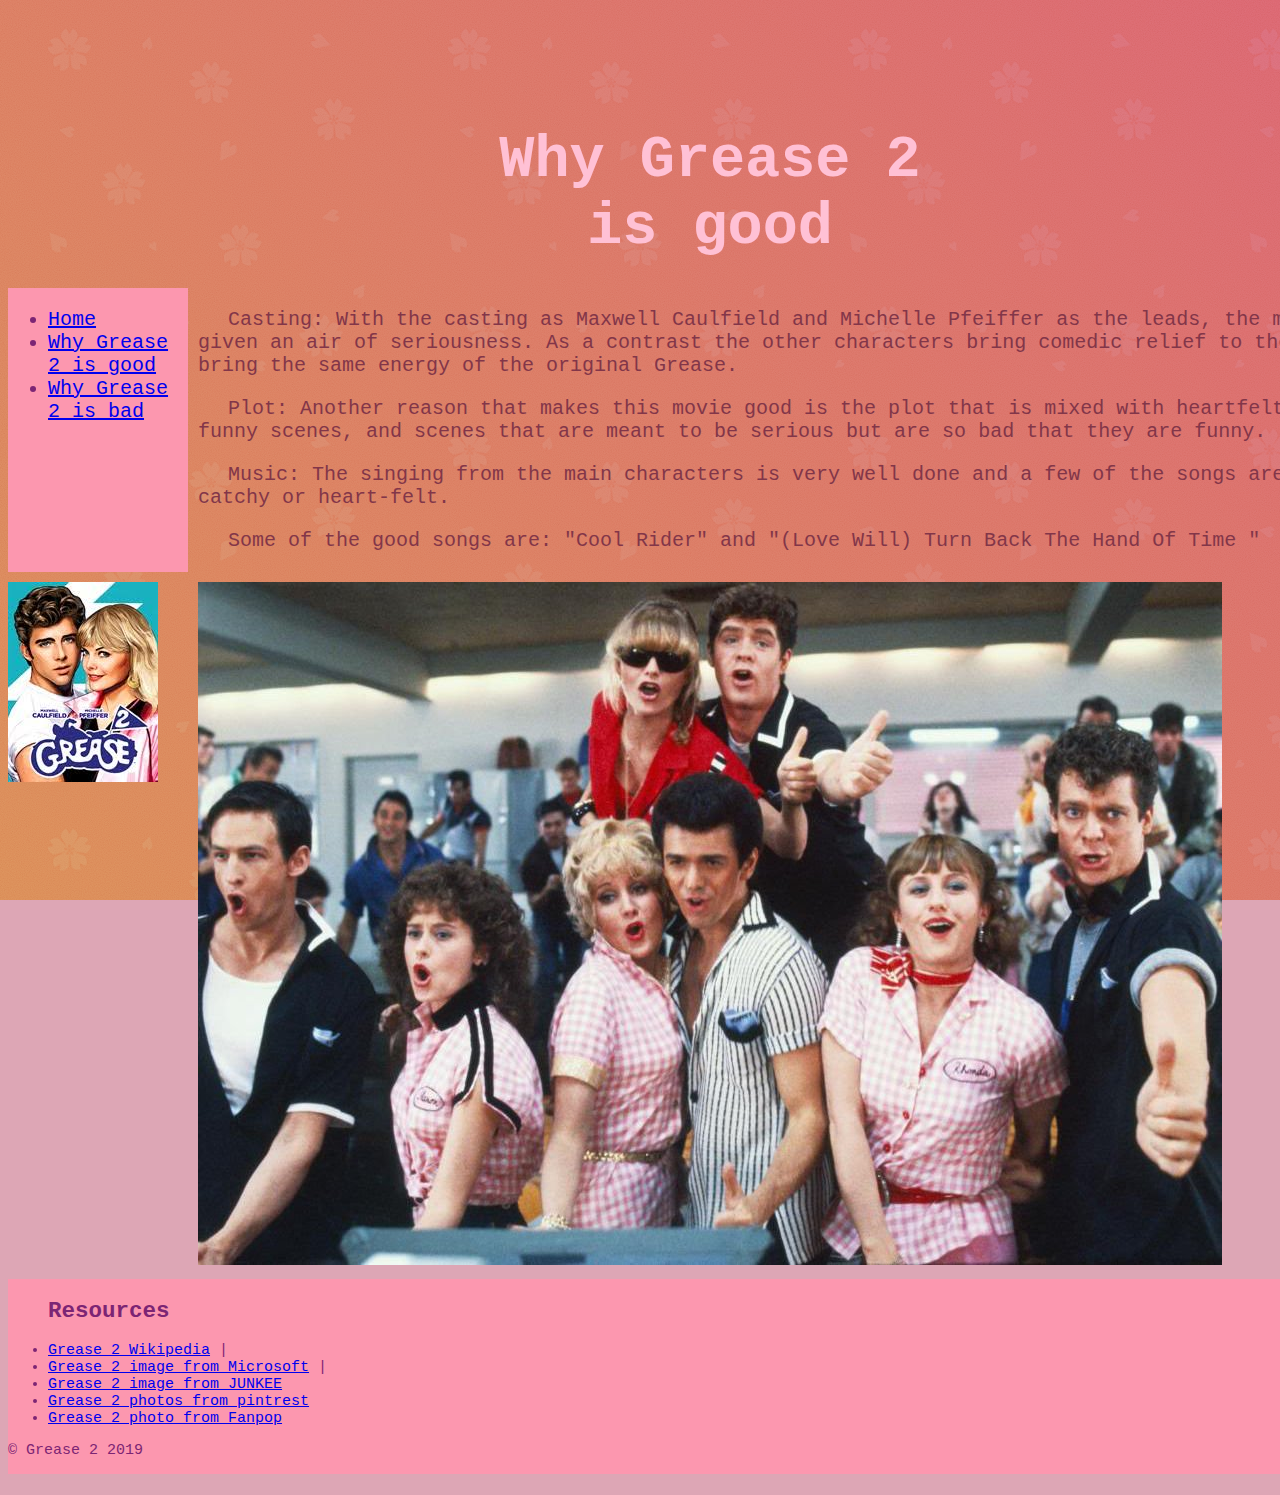
<file: Sims4older/goodgrease.html>
<!DOCTYPE html>
<html lang="en" dir="ltr">

<head>
  <meta charset="utf-8">
  <title>Why Grease 2 is good</title>
  <link rel="stylesheet" type="text/css" href="main.css">
</head>

<body>
  <div class="grid">
    <div class="span-col-3 box1">
      <h3>Why Grease 2 is good</h3>
    </div>
    <nav>
      <ul>
        <li> <a href="index.html">Home</a></li>
        <li> <a href="goodgrease.html">Why Grease 2 is good</a></li>
        <li> <a href="badgrease.html">Why Grease 2 is bad</a></li>

      </ul>
    </nav>
    <div class="span-col-2 paragraph">
      <p> Casting: With the casting as Maxwell
        Caulfield and Michelle Pfeiffer as the leads, the movie is given an air of
        seriousness. As a contrast the other characters bring comedic relief to the
        movie and bring the same energy of the original Grease.</p>
      <p>Plot:
        Another reason that makes this movie good is the plot that is mixed
        with heartfelt scenes, funny scenes, and scenes that are meant to be
        serious but are so bad that they are funny.</p>
      <p>Music: The singing from the main characters is very well
        done and a few of the songs are very catchy or heart-felt.</p>
      <p>Some of the good songs are: "Cool Rider" and "(Love Will) Turn Back
        The Hand Of Time "
    </div>


    <div id="image"><img src="download.jpg" alt="Grease 2 poster"></div>


    <div id="image"><img src="grease2.jpg" alt="Group photo"></div>






    <footer class="span-col-3">
      <ul class="clearfix">
        <h2>Resources</h2>
        <li><a href="https://en.wikipedia.org/wiki/Grease_2" target="_blank">Grease 2 Wikipedia</a> |</li>
        <li><a href="https://www.microsoft.com/en-us/p/grease-2/8d6kgwzl5nmz?activetab=pivot%3aoverviewtab" target="_blank">Grease 2 image from Microsoft</a> |</li>
        <li><a href="https://junkee.com/revisited-grease-2-was-a-way-better-film-than-grease-heres-why/49561" target="_blank"> Grease 2 image from JUNKEE</a></li>
        <li><a href="https://www.pinterest.com/pin/695735842406154956/?
          lp=true" target="_blank">Grease 2 photos from pintrest </a></li>
        <li><a href="http://www.fanpop.com/clubs/grease-2/images/3688003/title
          /grease-2-photo" target="_blank"> Grease 2 photo from Fanpop</a></li>
      </ul>

      <p>&copy; Grease 2 2019</p>
    </footer>
</body>

</html>
</file>
<file: html5up-dimension/assets/css/noscript.css>
/*
	Dimension by HTML5 UP
	html5up.net | @ajlkn
	Free for personal and commercial use under the CCA 3.0 license (html5up.net/license)
*/

/* BG */

	body.is-preload #bg:before {
		background-color: transparent;
	}

/* Header */

	body.is-preload #header {
		-moz-filter: none;
		-webkit-filter: none;
		-ms-filter: none;
		filter: none;
	}

		body.is-preload #header > * {
			opacity: 1;
		}

		body.is-preload #header .content .inner {
			max-height: none;
			padding: 3rem 2rem;
			opacity: 1;
		}

/* Main */

	#main article {
		opacity: 1;
		margin: 4rem 0 0 0;
	}
</file>
<file: Sims4older/main.css>
body {
  background-color: #dda6b5;
  background-image: url("sakura copy.png"), linear-gradient(45deg, #fffb99, #ffb7c3);
  ;
  background-blend-mode: multiply;
  background-attachment: fixed;
  color: #f282a6;
  font-family: monospace;
}

.grid {
  display: grid;
  grid-template-columns: repeat(3, 1fr);
  grid-gap: 10px;
}

.span-col-3 {
  grid-column: span 3 / auto;
}

.span-col-2 {
  grid-column: span 2 / auto;
}

.box1 {
  width: 500px;
  height: 150px;
  padding: 30px;
  margin: 30px;
  margin-left: auto;
  margin-right: auto;
  text-align: center;
  border-radius: 50px;
  font-size: 50px;
  color: #ffc1d5;
}

.paragraph {
  color: #823649;
  font-size: 20px;
  text-indent: 30px
}

footer {
  background: #fc97af;
  font-size: 15px; color: #7c2574
}

nav {
  background: #fc97af;
  color: #7c2574;
  font-size: 20px
}
</file>
<file: html5up-dimension/assets/css/main.css>
@import url(font-awesome.min.css);
@import url("https://fonts.googleapis.com/css?family=Source+Sans+Pro:300italic,600italic,300,600");

/*
	Dimension by HTML5 UP
	html5up.net | @ajlkn
	Free for personal and commercial use under the CCA 3.0 license (html5up.net/license)
*/

html, body, div, span, applet, object,
iframe, h1, h2, h3, h4, h5, h6, p, blockquote,
pre, a, abbr, acronym, address, big, cite,
code, del, dfn, em, img, ins, kbd, q, s, samp,
small, strike, strong, sub, sup, tt, var, b,
u, i, center, dl, dt, dd, ol, ul, li, fieldset,
form, label, legend, table, caption, tbody,
tfoot, thead, tr, th, td, article, aside,
canvas, details, embed, figure, figcaption,
footer, header, hgroup, menu, nav, output, ruby,
section, summary, time, mark, audio, video {
	margin: 0;
	padding: 0;
	border: 0;
	font-size: 100%;
	font: inherit;
	vertical-align: baseline;}

article, aside, details, figcaption, figure,
footer, header, hgroup, menu, nav, section {
	display: block;}

body {
	line-height: 1;
}

ol, ul {
	list-style: none;
}

blockquote, q {
	quotes: none;
}

	blockquote:before, blockquote:after, q:before, q:after {
		content: '';
		content: none;
	}

table {
	border-collapse: collapse;
	border-spacing: 0;
}

body {
	-webkit-text-size-adjust: none;
}

mark {
	background-color: transparent;
	color: inherit;
}

input::-moz-focus-inner {
	border: 0;
	padding: 0;
}

input, select, textarea {
	-moz-appearance: none;
	-webkit-appearance: none;
	-ms-appearance: none;
	appearance: none;
}

/* Basic */

	@-ms-viewport {
		width: device-width;
	}

	@media screen and (max-width: 480px) {

		html, body {
			min-width: 320px;
		}

	}

	html {
		box-sizing: border-box;
	}

	*, *:before, *:after {
		box-sizing: inherit;
	}

	body {
		background: #1b1f22;
	}

		body.is-preload *, body.is-preload *:before, body.is-preload *:after {
			-moz-animation: none !important;
			-webkit-animation: none !important;
			-ms-animation: none !important;
			animation: none !important;
			-moz-transition: none !important;
			-webkit-transition: none !important;
			-ms-transition: none !important;
			transition: none !important;
		}

/* Type */

	html {
		font-size: 16pt;
	}

		@media screen and (max-width: 1680px) {

			html {
				font-size: 12pt;
			}

		}

		@media screen and (max-width: 736px) {

			html {
				font-size: 11pt;
			}

		}

		@media screen and (max-width: 360px) {

			html {
				font-size: 10pt;
			}

		}

	body, input, select, textarea {
		color: #ffffff;
		font-family: "Source Sans Pro", sans-serif;
		font-weight: 300;
		font-size: 1rem;
		line-height: 1.65;
	}

	a {
		-moz-transition: color 0.2s ease-in-out, background-color 0.2s ease-in-out, border-bottom-color 0.2s ease-in-out;
		-webkit-transition: color 0.2s ease-in-out, background-color 0.2s ease-in-out, border-bottom-color 0.2s ease-in-out;
		-ms-transition: color 0.2s ease-in-out, background-color 0.2s ease-in-out, border-bottom-color 0.2s ease-in-out;
		transition: color 0.2s ease-in-out, background-color 0.2s ease-in-out, border-bottom-color 0.2s ease-in-out;
		border-bottom: dotted 1px rgba(255, 255, 255, 0.5);
		text-decoration: none;
		color: inherit;
	}

		a:hover {
			border-bottom-color: transparent;
		}

	strong, b {
		color: #ffffff;
		font-weight: 600;
	}

	em, i {
		font-style: italic;
	}

	p {
		margin: 0 0 2rem 0;
	}

	h1, h2, h3, h4, h5, h6 {
		color: #ffffff;
		font-weight: 600;
		line-height: 1.5;
		margin: 0 0 1rem 0;
		text-transform: uppercase;
		letter-spacing: 0.2rem;
	}

		h1 a, h2 a, h3 a, h4 a, h5 a, h6 a {
			color: inherit;
			text-decoration: none;
		}

		h1.major, h2.major, h3.major, h4.major, h5.major, h6.major {
			border-bottom: solid 1px #ffffff;
			width: -moz-max-content;
			width: -webkit-max-content;
			width: -ms-max-content;
			width: max-content;
			padding-bottom: 0.5rem;
			margin: 0 0 2rem 0;
		}

	h1 {
		font-size: 2.25rem;
		line-height: 1.3;
		letter-spacing: 0.5rem;
	}

	h2 {
		font-size: 1.5rem;
		line-height: 1.4;
		letter-spacing: 0.5rem;
	}

	h3 {
		font-size: 1rem;
	}

	h4 {
		font-size: 0.8rem;
	}

	h5 {
		font-size: 0.7rem;
	}

	h6 {
		font-size: 0.6rem;
	}

	@media screen and (max-width: 736px) {

		h1 {
			font-size: 1.75rem;
			line-height: 1.4;
		}

		h2 {
			font-size: 1.25em;
			line-height: 1.5;
		}

	}

	sub {
		font-size: 0.8rem;
		position: relative;
		top: 0.5rem;
	}

	sup {
		font-size: 0.8rem;
		position: relative;
		top: -0.5rem;
	}

	blockquote {
		border-left: solid 4px #ffffff;
		font-style: italic;
		margin: 0 0 2rem 0;
		padding: 0.5rem 0 0.5rem 2rem;
	}

	code {
		background: rgba(255, 255, 255, 0.075);
		border-radius: 4px;
		font-family: "Courier New", monospace;
		font-size: 0.9rem;
		margin: 0 0.25rem;
		padding: 0.25rem 0.65rem;
	}

	pre {
		-webkit-overflow-scrolling: touch;
		font-family: "Courier New", monospace;
		font-size: 0.9rem;
		margin: 0 0 2rem 0;
	}

		pre code {
			display: block;
			line-height: 1.75;
			padding: 1rem 1.5rem;
			overflow-x: auto;
		}

	hr {
		border: 0;
		border-bottom: solid 1px #ffffff;
		margin: 2.75rem 0;
	}

	.align-left {
		text-align: left;
	}

	.align-center {
		text-align: center;
	}

	.align-right {
		text-align: right;
	}

/* Form */

	form {
		margin: 0 0 2rem 0;
	}

		form > :last-child {
			margin-bottom: 0;
		}

		form > .fields {
			display: -moz-flex;
			display: -webkit-flex;
			display: -ms-flex;
			display: flex;
			-moz-flex-wrap: wrap;
			-webkit-flex-wrap: wrap;
			-ms-flex-wrap: wrap;
			flex-wrap: wrap;
			width: calc(100% + 3rem);
			margin: -1.5rem 0 2rem -1.5rem;
		}

			form > .fields > .field {
				-moz-flex-grow: 0;
				-webkit-flex-grow: 0;
				-ms-flex-grow: 0;
				flex-grow: 0;
				-moz-flex-shrink: 0;
				-webkit-flex-shrink: 0;
				-ms-flex-shrink: 0;
				flex-shrink: 0;
				padding: 1.5rem 0 0 1.5rem;
				width: calc(100% - 1.5rem);
			}

				form > .fields > .field.half {
					width: calc(50% - 0.75rem);
				}

				form > .fields > .field.third {
					width: calc(100%/3 - 0.5rem);
				}

				form > .fields > .field.quarter {
					width: calc(25% - 0.375rem);
				}

		@media screen and (max-width: 480px) {

			form > .fields {
				width: calc(100% + 3rem);
				margin: -1.5rem 0 2rem -1.5rem;
			}

				form > .fields > .field {
					padding: 1.5rem 0 0 1.5rem;
					width: calc(100% - 1.5rem);
				}

					form > .fields > .field.half {
						width: calc(100% - 1.5rem);
					}

					form > .fields > .field.third {
						width: calc(100% - 1.5rem);
					}

					form > .fields > .field.quarter {
						width: calc(100% - 1.5rem);
					}

		}

	label {
		color: #ffffff;
		display: block;
		font-size: 0.8rem;
		font-weight: 300;
		letter-spacing: 0.2rem;
		line-height: 1.5;
		margin: 0 0 1rem 0;
		text-transform: uppercase;
	}

	input[type="text"],
	input[type="password"],
	input[type="email"],
	input[type="tel"],
	select,
	textarea {
		-moz-appearance: none;
		-webkit-appearance: none;
		-ms-appearance: none;
		appearance: none;
		-moz-transition: border-color 0.2s ease-in-out, box-shadow 0.2s ease-in-out, background-color 0.2s ease-in-out;
		-webkit-transition: border-color 0.2s ease-in-out, box-shadow 0.2s ease-in-out, background-color 0.2s ease-in-out;
		-ms-transition: border-color 0.2s ease-in-out, box-shadow 0.2s ease-in-out, background-color 0.2s ease-in-out;
		transition: border-color 0.2s ease-in-out, box-shadow 0.2s ease-in-out, background-color 0.2s ease-in-out;
		background-color: transparent;
		border-radius: 4px;
		border: solid 1px #ffffff;
		color: inherit;
		display: block;
		outline: 0;
		padding: 0 1rem;
		text-decoration: none;
		width: 100%;
	}

		input[type="text"]:invalid,
		input[type="password"]:invalid,
		input[type="email"]:invalid,
		input[type="tel"]:invalid,
		select:invalid,
		textarea:invalid {
			box-shadow: none;
		}

		input[type="text"]:focus,
		input[type="password"]:focus,
		input[type="email"]:focus,
		input[type="tel"]:focus,
		select:focus,
		textarea:focus {
			background: rgba(255, 255, 255, 0.075);
			border-color: #ffffff;
			box-shadow: 0 0 0 1px #ffffff;
		}

	select {
		background-image: url("data:image/svg+xml;charset=utf8,%3Csvg xmlns='http://www.w3.org/2000/svg' width='40' height='40' preserveAspectRatio='none' viewBox='0 0 40 40'%3E%3Cpath d='M9.4,12.3l10.4,10.4l10.4-10.4c0.2-0.2,0.5-0.4,0.9-0.4c0.3,0,0.6,0.1,0.9,0.4l3.3,3.3c0.2,0.2,0.4,0.5,0.4,0.9 c0,0.4-0.1,0.6-0.4,0.9L20.7,31.9c-0.2,0.2-0.5,0.4-0.9,0.4c-0.3,0-0.6-0.1-0.9-0.4L4.3,17.3c-0.2-0.2-0.4-0.5-0.4-0.9 c0-0.4,0.1-0.6,0.4-0.9l3.3-3.3c0.2-0.2,0.5-0.4,0.9-0.4S9.1,12.1,9.4,12.3z' fill='%23ffffff' /%3E%3C/svg%3E");
		background-size: 1.25rem;
		background-repeat: no-repeat;
		background-position: calc(100% - 1rem) center;
		height: 2.75rem;
		padding-right: 2.75rem;
		text-overflow: ellipsis;
	}

		select option {
			color: #ffffff;
			background: #1b1f22;
		}

		select:focus::-ms-value {
			background-color: transparent;
		}

		select::-ms-expand {
			display: none;
		}

	input[type="text"],
	input[type="password"],
	input[type="email"],
	select {
		height: 2.75rem;
	}

	textarea {
		padding: 0.75rem 1rem;
	}

	input[type="checkbox"],
	input[type="radio"] {
		-moz-appearance: none;
		-webkit-appearance: none;
		-ms-appearance: none;
		appearance: none;
		display: block;
		float: left;
		margin-right: -2rem;
		opacity: 0;
		width: 1rem;
		z-index: -1;
	}

		input[type="checkbox"] + label,
		input[type="radio"] + label {
			text-decoration: none;
			-moz-user-select: none;
			-webkit-user-select: none;
			-ms-user-select: none;
			user-select: none;
			color: #ffffff;
			cursor: pointer;
			display: inline-block;
			font-size: 0.8rem;
			font-weight: 300;
			margin: 0 0 0.5rem 0;
			padding-left: 2.65rem;
			padding-right: 0.75rem;
			position: relative;
		}

			input[type="checkbox"] + label:before,
			input[type="radio"] + label:before {
				-moz-osx-font-smoothing: grayscale;
				-webkit-font-smoothing: antialiased;
				font-family: FontAwesome;
				font-style: normal;
				font-weight: normal;
				text-transform: none !important;
			}

			input[type="checkbox"] + label:before,
			input[type="radio"] + label:before {
				-moz-transition: border-color 0.2s ease-in-out, box-shadow 0.2s ease-in-out, background-color 0.2s ease-in-out;
				-webkit-transition: border-color 0.2s ease-in-out, box-shadow 0.2s ease-in-out, background-color 0.2s ease-in-out;
				-ms-transition: border-color 0.2s ease-in-out, box-shadow 0.2s ease-in-out, background-color 0.2s ease-in-out;
				transition: border-color 0.2s ease-in-out, box-shadow 0.2s ease-in-out, background-color 0.2s ease-in-out;
				border-radius: 4px;
				border: solid 1px #ffffff;
				content: '';
				display: inline-block;
				height: 1.65rem;
				left: 0;
				line-height: calc(1.58125rem + 0em);
				position: absolute;
				text-align: center;
				top: -0.125rem;
				width: 1.65rem;
			}

		input[type="checkbox"]:checked + label:before,
		input[type="radio"]:checked + label:before {
			background: #ffffff !important;
			border-color: #ffffff !important;
			color: #1b1f22;
			content: '\f00c';
		}

		input[type="checkbox"]:focus + label:before,
		input[type="radio"]:focus + label:before {
			background: rgba(255, 255, 255, 0.075);
			border-color: #ffffff;
			box-shadow: 0 0 0 1px #ffffff;
		}

	input[type="checkbox"] + label:before {
		border-radius: 4px;
	}

	input[type="radio"] + label:before {
		border-radius: 100%;
	}

	::-webkit-input-placeholder {
		color: rgba(255, 255, 255, 0.5) !important;
		opacity: 1.0;
	}

	:-moz-placeholder {
		color: rgba(255, 255, 255, 0.5) !important;
		opacity: 1.0;
	}

	::-moz-placeholder {
		color: rgba(255, 255, 255, 0.5) !important;
		opacity: 1.0;
	}

	:-ms-input-placeholder {
		color: rgba(255, 255, 255, 0.5) !important;
		opacity: 1.0;
	}

	.formerize-placeholder {
		color: rgba(255, 255, 255, 0.5) !important;
		opacity: 1.0;
	}

/* Box */

	.box {
		border-radius: 4px;
		border: solid 1px #ffffff;
		margin-bottom: 2rem;
		padding: 1.5em;
	}

		.box > :last-child,
		.box > :last-child > :last-child,
		.box > :last-child > :last-child > :last-child {
			margin-bottom: 0;
		}

		.box.alt {
			border: 0;
			border-radius: 0;
			padding: 0;
		}

/* Icon */

	.icon {
		text-decoration: none;
		border-bottom: none;
		position: relative;
	}

		.icon:before {
			-moz-osx-font-smoothing: grayscale;
			-webkit-font-smoothing: antialiased;
			font-family: FontAwesome;
			font-style: normal;
			font-weight: normal;
			text-transform: none !important;
		}

		.icon > .label {
			display: none;
		}

/* Image */

	.image {
		border-radius: 4px;
		border: 0;
		display: inline-block;
		position: relative;
	}

		.image:before {
			pointer-events: none;
			background-image: url("../../images/overlay.png");
			background-color: rgba(19, 21, 25, 0.5);
			border-radius: 4px;
			content: '';
			display: block;
			height: 100%;
			left: 0;
			opacity: 0.5;
			position: absolute;
			top: 0;
			width: 100%;
		}

		.image img {
			border-radius: 4px;
			display: block;
		}

		.image.left, .image.right {
			max-width: 40%;
		}

			.image.left img, .image.right img {
				width: 100%;
			}

		.image.left {
			float: left;
			padding: 0 1.5em 1em 0;
			top: 0.25em;
		}

		.image.right {
			float: right;
			padding: 0 0 1em 1.5em;
			top: 0.25em;
		}

		.image.fit {
			display: block;
			margin: 0 0 2rem 0;
			width: 100%;
		}

			.image.fit img {
				width: 100%;
			}

		.image.main {
			display: block;
			margin: 2.5rem 0;
			width: 100%;
		}

			.image.main img {
				width: 100%;
			}

		@media screen and (max-width: 736px) {

			.image.main {
				margin: 2rem 0;
			}

		}

		@media screen and (max-width: 480px) {

			.image.main {
				margin: 1.5rem 0;
			}

		}

/* List */

	ol {
		list-style: decimal;
		margin: 0 0 2rem 0;
		padding-left: 1.25em;
	}

		ol li {
			padding-left: 0.25em;
		}

	ul {
		list-style: disc;
		margin: 0 0 2rem 0;
		padding-left: 1em;
	}

		ul li {
			padding-left: 0.5em;
		}

		ul.alt {
			list-style: none;
			padding-left: 0;
		}

			ul.alt li {
				border-top: solid 1px #ffffff;
				padding: 0.5em 0;
			}

				ul.alt li:first-child {
					border-top: 0;
					padding-top: 0;
				}

	dl {
		margin: 0 0 2rem 0;
	}

		dl dt {
			display: block;
			font-weight: 600;
			margin: 0 0 1rem 0;
		}

		dl dd {
			margin-left: 2rem;
		}

/* Actions */

	ul.actions {
		display: -moz-flex;
		display: -webkit-flex;
		display: -ms-flex;
		display: flex;
		cursor: default;
		list-style: none;
		margin-left: -1rem;
		padding-left: 0;
	}

		ul.actions li {
			padding: 0 0 0 1rem;
			vertical-align: middle;
		}

		ul.actions.special {
			-moz-justify-content: center;
			-webkit-justify-content: center;
			-ms-justify-content: center;
			justify-content: center;
			width: 100%;
			margin-left: 0;
		}

			ul.actions.special li:first-child {
				padding-left: 0;
			}

		ul.actions.stacked {
			-moz-flex-direction: column;
			-webkit-flex-direction: column;
			-ms-flex-direction: column;
			flex-direction: column;
			margin-left: 0;
		}

			ul.actions.stacked li {
				padding: 1.3rem 0 0 0;
			}

				ul.actions.stacked li:first-child {
					padding-top: 0;
				}

		ul.actions.fit {
			width: calc(100% + 1rem);
		}

			ul.actions.fit li {
				-moz-flex-grow: 1;
				-webkit-flex-grow: 1;
				-ms-flex-grow: 1;
				flex-grow: 1;
				-moz-flex-shrink: 1;
				-webkit-flex-shrink: 1;
				-ms-flex-shrink: 1;
				flex-shrink: 1;
				width: 100%;
			}

				ul.actions.fit li > * {
					width: 100%;
				}

			ul.actions.fit.stacked {
				width: 100%;
			}

		@media screen and (max-width: 480px) {

			ul.actions:not(.fixed) {
				-moz-flex-direction: column;
				-webkit-flex-direction: column;
				-ms-flex-direction: column;
				flex-direction: column;
				margin-left: 0;
				width: 100% !important;
			}

				ul.actions:not(.fixed) li {
					-moz-flex-grow: 1;
					-webkit-flex-grow: 1;
					-ms-flex-grow: 1;
					flex-grow: 1;
					-moz-flex-shrink: 1;
					-webkit-flex-shrink: 1;
					-ms-flex-shrink: 1;
					flex-shrink: 1;
					padding: 1rem 0 0 0;
					text-align: center;
					width: 100%;
				}

					ul.actions:not(.fixed) li > * {
						width: 100%;
					}

					ul.actions:not(.fixed) li:first-child {
						padding-top: 0;
					}

					ul.actions:not(.fixed) li input[type="submit"],
					ul.actions:not(.fixed) li input[type="reset"],
					ul.actions:not(.fixed) li input[type="button"],
					ul.actions:not(.fixed) li button,
					ul.actions:not(.fixed) li .button {
						width: 100%;
					}

						ul.actions:not(.fixed) li input[type="submit"].icon:before,
						ul.actions:not(.fixed) li input[type="reset"].icon:before,
						ul.actions:not(.fixed) li input[type="button"].icon:before,
						ul.actions:not(.fixed) li button.icon:before,
						ul.actions:not(.fixed) li .button.icon:before {
							margin-left: -0.5em;
						}

		}

/* Icons */

	ul.icons {
		cursor: default;
		list-style: none;
		padding-left: 0;
	}

		ul.icons li {
			display: inline-block;
			padding: 0 0.75em 0 0;
		}

			ul.icons li:last-child {
				padding-right: 0;
			}

			ul.icons li a {
				border-radius: 100%;
				box-shadow: inset 0 0 0 1px #ffffff;
				display: inline-block;
				height: 2.25rem;
				line-height: 2.25rem;
				text-align: center;
				width: 2.25rem;
			}

				ul.icons li a:hover {
					background-color: rgba(255, 255, 255, 0.075);
				}

				ul.icons li a:active {
					background-color: rgba(255, 255, 255, 0.175);
				}

/* Table */

	.table-wrapper {
		-webkit-overflow-scrolling: touch;
		overflow-x: auto;
	}

	table {
		margin: 0 0 2rem 0;
		width: 100%;
	}

		table tbody tr {
			border: solid 1px #ffffff;
			border-left: 0;
			border-right: 0;
		}

			table tbody tr:nth-child(2n + 1) {
				background-color: rgba(255, 255, 255, 0.075);
			}

		table td {
			padding: 0.75em 0.75em;
		}

		table th {
			color: #ffffff;
			font-size: 0.9em;
			font-weight: 600;
			padding: 0 0.75em 0.75em 0.75em;
			text-align: left;
		}

		table thead {
			border-bottom: solid 2px #ffffff;
		}

		table tfoot {
			border-top: solid 2px #ffffff;
		}

		table.alt {
			border-collapse: separate;
		}

			table.alt tbody tr td {
				border: solid 1px #ffffff;
				border-left-width: 0;
				border-top-width: 0;
			}

				table.alt tbody tr td:first-child {
					border-left-width: 1px;
				}

			table.alt tbody tr:first-child td {
				border-top-width: 1px;
			}

			table.alt thead {
				border-bottom: 0;
			}

			table.alt tfoot {
				border-top: 0;
			}

/* Button */

	input[type="submit"],
	input[type="reset"],
	input[type="button"],
	button,
	.button {
		-moz-appearance: none;
		-webkit-appearance: none;
		-ms-appearance: none;
		appearance: none;
		-moz-transition: background-color 0.2s ease-in-out, color 0.2s ease-in-out;
		-webkit-transition: background-color 0.2s ease-in-out, color 0.2s ease-in-out;
		-ms-transition: background-color 0.2s ease-in-out, color 0.2s ease-in-out;
		transition: background-color 0.2s ease-in-out, color 0.2s ease-in-out;
		background-color: transparent;
		border-radius: 4px;
		border: 0;
		box-shadow: inset 0 0 0 1px #ffffff;
		color: #ffffff !important;
		cursor: pointer;
		display: inline-block;
		font-size: 0.8rem;
		font-weight: 300;
		height: 2.75rem;
		letter-spacing: 0.2rem;
		line-height: 2.75rem;
		outline: 0;
		padding: 0 1.25rem 0 1.35rem;
		text-align: center;
		text-decoration: none;
		text-transform: uppercase;
		white-space: nowrap;
	}

		input[type="submit"]:hover,
		input[type="reset"]:hover,
		input[type="button"]:hover,
		button:hover,
		.button:hover {
			background-color: rgba(255, 255, 255, 0.075);
		}

		input[type="submit"]:active,
		input[type="reset"]:active,
		input[type="button"]:active,
		button:active,
		.button:active {
			background-color: rgba(255, 255, 255, 0.175);
		}

		input[type="submit"].icon:before,
		input[type="reset"].icon:before,
		input[type="button"].icon:before,
		button.icon:before,
		.button.icon:before {
			margin-right: 0.5em;
		}

		input[type="submit"].fit,
		input[type="reset"].fit,
		input[type="button"].fit,
		button.fit,
		.button.fit {
			width: 100%;
		}

		input[type="submit"].small,
		input[type="reset"].small,
		input[type="button"].small,
		button.small,
		.button.small {
			font-size: 0.6rem;
			height: 2.0625rem;
			line-height: 2.0625rem;
		}

		input[type="submit"].primary,
		input[type="reset"].primary,
		input[type="button"].primary,
		button.primary,
		.button.primary {
			background-color: #ffffff;
			color: #1b1f22 !important;
			font-weight: 600;
		}

		input[type="submit"].disabled, input[type="submit"]:disabled,
		input[type="reset"].disabled,
		input[type="reset"]:disabled,
		input[type="button"].disabled,
		input[type="button"]:disabled,
		button.disabled,
		button:disabled,
		.button.disabled,
		.button:disabled {
			pointer-events: none;
			cursor: default;
			opacity: 0.25;
		}

	input[type="submit"],
	input[type="reset"],
	input[type="button"],
	button {
		line-height: calc(2.75rem - 2px);
	}

/* BG */

	#bg {
		-moz-transform: scale(1.0);
		-webkit-transform: scale(1.0);
		-ms-transform: scale(1.0);
		transform: scale(1.0);
		-webkit-backface-visibility: hidden;
		position: fixed;
		top: 0;
		left: 0;
		width: 100%;
		height: 100vh;
		z-index: 1;
	}

		#bg:before, #bg:after {
			content: '';
			display: block;
			position: absolute;
			top: 0;
			left: 0;
			width: 100%;
			height: 100%;
		}

		#bg:before {
			-moz-transition: background-color 2.5s ease-in-out;
			-webkit-transition: background-color 2.5s ease-in-out;
			-ms-transition: background-color 2.5s ease-in-out;
			transition: background-color 2.5s ease-in-out;
			-moz-transition-delay: 0.75s;
			-webkit-transition-delay: 0.75s;
			-ms-transition-delay: 0.75s;
			transition-delay: 0.75s;
			background-image: linear-gradient(to top, rgba(19, 21, 25, 0.5), rgba(19, 21, 25, 0.5)), url("../../images/overlay.png");
			background-size: auto, 256px 256px;
			background-position: center, center;
			background-repeat: no-repeat, repeat;
			z-index: 2;
		}

		#bg:after {
			-moz-transform: scale(1.125);
			-webkit-transform: scale(1.125);
			-ms-transform: scale(1.125);
			transform: scale(1.125);
			-moz-transition: -moz-transform 0.325s ease-in-out, -moz-filter 0.325s ease-in-out;
			-webkit-transition: -webkit-transform 0.325s ease-in-out, -webkit-filter 0.325s ease-in-out;
			-ms-transition: -ms-transform 0.325s ease-in-out, -ms-filter 0.325s ease-in-out;
			transition: transform 0.325s ease-in-out, filter 0.325s ease-in-out;
			background-image: url("../../images/bg.jpg");
			background-position: center;
			background-size: cover;
			background-repeat: no-repeat;
			z-index: 1;
		}

		body.is-article-visible #bg:after {
			-moz-transform: scale(1.0825);
			-webkit-transform: scale(1.0825);
			-ms-transform: scale(1.0825);
			transform: scale(1.0825);
			-moz-filter: blur(0.2rem);
			-webkit-filter: blur(0.2rem);
			-ms-filter: blur(0.2rem);
			filter: blur(0.2rem);
		}

		body.is-preload #bg:before {
			background-color: #000000;
		}

/* Wrapper */

	#wrapper {
		display: -moz-flex;
		display: -webkit-flex;
		display: -ms-flex;
		display: flex;
		-moz-flex-direction: column;
		-webkit-flex-direction: column;
		-ms-flex-direction: column;
		flex-direction: column;
		-moz-align-items: center;
		-webkit-align-items: center;
		-ms-align-items: center;
		align-items: center;
		-moz-justify-content: space-between;
		-webkit-justify-content: space-between;
		-ms-justify-content: space-between;
		justify-content: space-between;
		position: relative;
		min-height: 100vh;
		width: 100%;
		padding: 4rem 2rem;
		z-index: 3;
	}

		#wrapper:before {
			content: '';
			display: block;
		}

		@media screen and (max-width: 1680px) {

			#wrapper {
				padding: 3rem 2rem;
			}

		}

		@media screen and (max-width: 736px) {

			#wrapper {
				padding: 2rem 1rem;
			}

		}

		@media screen and (max-width: 480px) {

			#wrapper {
				padding: 1rem;
			}

		}

/* Header */

	#header {
		display: -moz-flex;
		display: -webkit-flex;
		display: -ms-flex;
		display: flex;
		-moz-flex-direction: column;
		-webkit-flex-direction: column;
		-ms-flex-direction: column;
		flex-direction: column;
		-moz-align-items: center;
		-webkit-align-items: center;
		-ms-align-items: center;
		align-items: center;
		-moz-transition: -moz-transform 0.325s ease-in-out, -moz-filter 0.325s ease-in-out, opacity 0.325s ease-in-out;
		-webkit-transition: -webkit-transform 0.325s ease-in-out, -webkit-filter 0.325s ease-in-out, opacity 0.325s ease-in-out;
		-ms-transition: -ms-transform 0.325s ease-in-out, -ms-filter 0.325s ease-in-out, opacity 0.325s ease-in-out;
		transition: transform 0.325s ease-in-out, filter 0.325s ease-in-out, opacity 0.325s ease-in-out;
		background-image: -moz-radial-gradient(rgba(0, 0, 0, 0.25) 25%, rgba(0, 0, 0, 0) 55%);
		background-image: -webkit-radial-gradient(rgba(0, 0, 0, 0.25) 25%, rgba(0, 0, 0, 0) 55%);
		background-image: -ms-radial-gradient(rgba(0, 0, 0, 0.25) 25%, rgba(0, 0, 0, 0) 55%);
		background-image: radial-gradient(rgba(0, 0, 0, 0.25) 25%, rgba(0, 0, 0, 0) 55%);
		max-width: 100%;
		text-align: center;
	}

		#header > * {
			-moz-transition: opacity 0.325s ease-in-out;
			-webkit-transition: opacity 0.325s ease-in-out;
			-ms-transition: opacity 0.325s ease-in-out;
			transition: opacity 0.325s ease-in-out;
			position: relative;
			margin-top: 3.5rem;
		}

			#header > *:before {
				content: '';
				display: block;
				position: absolute;
				top: calc(-3.5rem - 1px);
				left: calc(50% - 1px);
				width: 1px;
				height: calc(3.5rem + 1px);
				background: #ffffff;
			}

		#header > :first-child {
			margin-top: 0;
		}

			#header > :first-child:before {
				display: none;
			}

		#header .logo {
			width: 5.5rem;
			height: 5.5rem;
			line-height: 5.5rem;
			border: solid 1px #ffffff;
			border-radius: 100%;
		}

			#header .logo .icon:before {
				font-size: 2rem;
			}

		#header .content {
			border-style: solid;
			border-color: #ffffff;
			border-top-width: 1px;
			border-bottom-width: 1px;
			max-width: 100%;
		}

			#header .content .inner {
				-moz-transition: max-height 0.75s ease, padding 0.75s ease, opacity 0.325s ease-in-out;
				-webkit-transition: max-height 0.75s ease, padding 0.75s ease, opacity 0.325s ease-in-out;
				-ms-transition: max-height 0.75s ease, padding 0.75s ease, opacity 0.325s ease-in-out;
				transition: max-height 0.75s ease, padding 0.75s ease, opacity 0.325s ease-in-out;
				-moz-transition-delay: 0.25s;
				-webkit-transition-delay: 0.25s;
				-ms-transition-delay: 0.25s;
				transition-delay: 0.25s;
				padding: 3rem 2rem;
				max-height: 40rem;
				overflow: hidden;
			}

				#header .content .inner > :last-child {
					margin-bottom: 0;
				}

			#header .content p {
				text-transform: uppercase;
				letter-spacing: 0.2rem;
				font-size: 0.8rem;
				line-height: 2;
			}

		#header nav ul {
			display: -moz-flex;
			display: -webkit-flex;
			display: -ms-flex;
			display: flex;
			margin-bottom: 0;
			list-style: none;
			padding-left: 0;
			border: solid 1px #ffffff;
			border-radius: 4px;
		}

			#header nav ul li {
				padding-left: 0;
				border-left: solid 1px #ffffff;
			}

				#header nav ul li:first-child {
					border-left: 0;
				}

				#header nav ul li a {
					display: block;
					min-width: 7.5rem;
					height: 2.75rem;
					line-height: 2.75rem;
					padding: 0 1.25rem 0 1.45rem;
					text-transform: uppercase;
					letter-spacing: 0.2rem;
					font-size: 0.8rem;
					border-bottom: 0;
				}

					#header nav ul li a:hover {
						background-color: rgba(255, 255, 255, 0.075);
					}

					#header nav ul li a:active {
						background-color: rgba(255, 255, 255, 0.175);
					}

		#header nav.use-middle:after {
			content: '';
			display: block;
			position: absolute;
			top: 0;
			left: calc(50% - 1px);
			width: 1px;
			height: 100%;
			background: #ffffff;
		}

		#header nav.use-middle ul li.is-middle {
			border-left: 0;
		}

		body.is-article-visible #header {
			-moz-transform: scale(0.95);
			-webkit-transform: scale(0.95);
			-ms-transform: scale(0.95);
			transform: scale(0.95);
			-moz-filter: blur(0.1rem);
			-webkit-filter: blur(0.1rem);
			-ms-filter: blur(0.1rem);
			filter: blur(0.1rem);
			opacity: 0;
		}

		body.is-preload #header {
			-moz-filter: blur(0.125rem);
			-webkit-filter: blur(0.125rem);
			-ms-filter: blur(0.125rem);
			filter: blur(0.125rem);
		}

			body.is-preload #header > * {
				opacity: 0;
			}

			body.is-preload #header .content .inner {
				max-height: 0;
				padding-top: 0;
				padding-bottom: 0;
				opacity: 0;
			}

		@media screen and (max-width: 980px) {

			#header .content p br {
				display: none;
			}

		}

		@media screen and (max-width: 736px) {

			#header > * {
				margin-top: 2rem;
			}

				#header > *:before {
					top: calc(-2rem - 1px);
					height: calc(2rem + 1px);
				}

			#header .logo {
				width: 4.75rem;
				height: 4.75rem;
				line-height: 4.75rem;
			}

				#header .logo .icon:before {
					font-size: 1.75rem;
				}

			#header .content .inner {
				padding: 2.5rem 1rem;
			}

			#header .content p {
				line-height: 1.875;
			}

		}

		@media screen and (max-width: 480px) {

			#header {
				padding: 1.5rem 0;
			}

				#header .content .inner {
					padding: 2.5rem 0;
				}

				#header nav ul {
					-moz-flex-direction: column;
					-webkit-flex-direction: column;
					-ms-flex-direction: column;
					flex-direction: column;
					min-width: 10rem;
					max-width: 100%;
				}

					#header nav ul li {
						border-left: 0;
						border-top: solid 1px #ffffff;
					}

						#header nav ul li:first-child {
							border-top: 0;
						}

						#header nav ul li a {
							height: 3rem;
							line-height: 3rem;
							min-width: 0;
							width: 100%;
						}

				#header nav.use-middle:after {
					display: none;
				}

		}

/* Main */

	#main {
		-moz-flex-grow: 1;
		-webkit-flex-grow: 1;
		-ms-flex-grow: 1;
		flex-grow: 1;
		-moz-flex-shrink: 1;
		-webkit-flex-shrink: 1;
		-ms-flex-shrink: 1;
		flex-shrink: 1;
		display: -moz-flex;
		display: -webkit-flex;
		display: -ms-flex;
		display: flex;
		-moz-align-items: center;
		-webkit-align-items: center;
		-ms-align-items: center;
		align-items: center;
		-moz-justify-content: center;
		-webkit-justify-content: center;
		-ms-justify-content: center;
		justify-content: center;
		-moz-flex-direction: column;
		-webkit-flex-direction: column;
		-ms-flex-direction: column;
		flex-direction: column;
		position: relative;
		max-width: 100%;
		z-index: 3;
	}

		#main article {
			-moz-transform: translateY(0.25rem);
			-webkit-transform: translateY(0.25rem);
			-ms-transform: translateY(0.25rem);
			transform: translateY(0.25rem);
			-moz-transition: opacity 0.325s ease-in-out, -moz-transform 0.325s ease-in-out;
			-webkit-transition: opacity 0.325s ease-in-out, -webkit-transform 0.325s ease-in-out;
			-ms-transition: opacity 0.325s ease-in-out, -ms-transform 0.325s ease-in-out;
			transition: opacity 0.325s ease-in-out, transform 0.325s ease-in-out;
			padding: 4.5rem 2.5rem 1.5rem 2.5rem ;
			position: relative;
			width: 40rem;
			max-width: 100%;
			background-color: rgba(27, 31, 34, 0.85);
			border-radius: 4px;
			opacity: 0;
		}

			#main article.active {
				-moz-transform: translateY(0);
				-webkit-transform: translateY(0);
				-ms-transform: translateY(0);
				transform: translateY(0);
				opacity: 1;
			}

			#main article .close {
				display: block;
				position: absolute;
				top: 0;
				right: 0;
				width: 4rem;
				height: 4rem;
				cursor: pointer;
				text-indent: 4rem;
				overflow: hidden;
				white-space: nowrap;
			}

				#main article .close:before {
					-moz-transition: background-color 0.2s ease-in-out;
					-webkit-transition: background-color 0.2s ease-in-out;
					-ms-transition: background-color 0.2s ease-in-out;
					transition: background-color 0.2s ease-in-out;
					content: '';
					display: block;
					position: absolute;
					top: 0.75rem;
					left: 0.75rem;
					width: 2.5rem;
					height: 2.5rem;
					border-radius: 100%;
					background-position: center;
					background-image: url("data:image/svg+xml;charset=utf8,%3Csvg xmlns='http://www.w3.org/2000/svg' xmlns:xlink='http://www.w3.org/1999/xlink' width='20px' height='20px' viewBox='0 0 20 20' zoomAndPan='disable'%3E%3Cstyle%3Eline %7B stroke: %23ffffff%3B stroke-width: 1%3B %7D%3C/style%3E%3Cline x1='2' y1='2' x2='18' y2='18' /%3E%3Cline x1='18' y1='2' x2='2' y2='18' /%3E%3C/svg%3E");
					background-size: 20px 20px;
					background-repeat: no-repeat;
				}

				#main article .close:hover:before {
					background-color: rgba(255, 255, 255, 0.075);
				}

				#main article .close:active:before {
					background-color: rgba(255, 255, 255, 0.175);
				}

		@media screen and (max-width: 736px) {

			#main article {
				padding: 3.5rem 2rem 0.5rem 2rem ;
			}

				#main article .close:before {
					top: 0.875rem;
					left: 0.875rem;
					width: 2.25rem;
					height: 2.25rem;
					background-size: 14px 14px;
				}

		}

		@media screen and (max-width: 480px) {

			#main article {
				padding: 3rem 1.5rem 0.5rem 1.5rem ;
			}

		}

/* Footer */

	#footer {
		-moz-transition: -moz-transform 0.325s ease-in-out, -moz-filter 0.325s ease-in-out, opacity 0.325s ease-in-out;
		-webkit-transition: -webkit-transform 0.325s ease-in-out, -webkit-filter 0.325s ease-in-out, opacity 0.325s ease-in-out;
		-ms-transition: -ms-transform 0.325s ease-in-out, -ms-filter 0.325s ease-in-out, opacity 0.325s ease-in-out;
		transition: transform 0.325s ease-in-out, filter 0.325s ease-in-out, opacity 0.325s ease-in-out;
		width: 100%;
		max-width: 100%;
		margin-top: 2rem;
		text-align: center;
	}

		#footer .copyright {
			letter-spacing: 0.2rem;
			font-size: 0.6rem;
			opacity: 0.75;
			margin-bottom: 0;
			text-transform: uppercase;
		}

		body.is-article-visible #footer {
			-moz-transform: scale(0.95);
			-webkit-transform: scale(0.95);
			-ms-transform: scale(0.95);
			transform: scale(0.95);
			-moz-filter: blur(0.1rem);
			-webkit-filter: blur(0.1rem);
			-ms-filter: blur(0.1rem);
			filter: blur(0.1rem);
			opacity: 0;
		}

		body.is-preload #footer {
			opacity: 0;
		}
</file>
